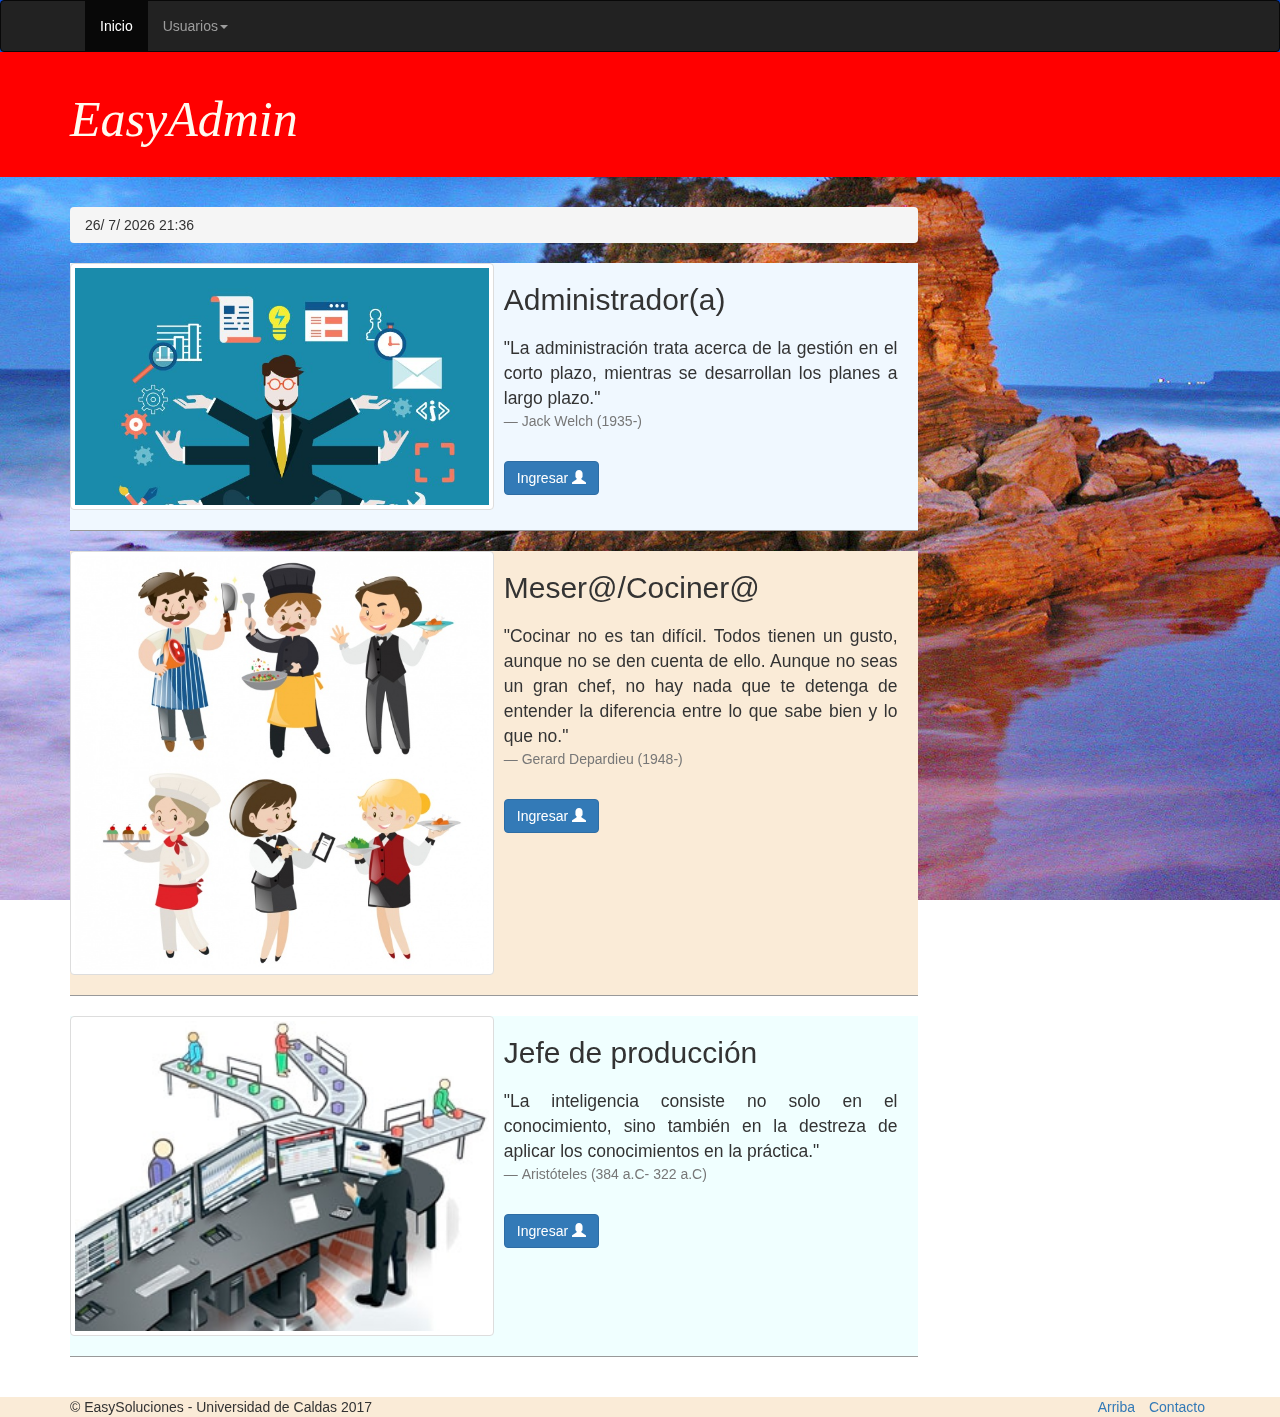
<file: Views/index.html>
<!DOCTYPE html>
<html lang="es">
	<head>
		<meta charset="utf-8">
		<meta name="viewport" content="width=device-width, user-scalable=no, initial-scale=1.0, maximum-scale=1.0, minimum-scale=1.0">
		<link rel="icon" href="../Imagenes/Favicon.ico">
		<title>EasyAdmin</title>
	</head>
	<body>
		<header>
			<nav class="navbar navbar-inverse navba-static-top" role="navigation">
				<div class="container">
					<div class="navbar-header">
						<button type="button" class="navbar-toggle collapsed" data-toggle="collapse" data-target="#navegacion-fm">
							<span class="sr-only">Desplegar/Ocultar Menú</span>
							<span class="icon-bar"></span>
							<span class="icon-bar"></span>
							<span class="icon-bar"></span>
						</button
					</div>
					<!--Inicio menu-->
					<div class="collapse navbar-collapse" id="navegacion-fm">
						<dd class="nav navbar-nav">
							<li class="active"><a href="index.html">Inicio</a></li>
							<li class="dropdown">
								<a href="#" class="dropdown-toggle" data-toggle="dropdown" role="button">Usuarios<span class="caret"></span></a>
								<dd class="dropdown-menu" role="menu">
									<li><a href="Login.html">Administrador(a)</a></li>
									<li class="divider"></li>
									<li><a href="Login.html">Meser@/Cociner@</a></li>
									<li class="divider"></li>
									<li class="divider"></li>
									<li><a href="Login.html">Jefe de producción</a></li>
								</dd>
							</li>
						</dd>
						<form action="" class="navbar-form navbar-right" role="search">
						</form>
					</div>
				</div>
			</nav>
		</header>
		<section class="jumbotron">
			<div class="container">
				<h1 class="titulo-blog">EasyAdmin</h1>
			</div>
		</section>
		<section class="main container">
			<div class="row">
				<section class="posts col-md-9">
					<div class="miga-de-pan">					
						<ol class="breadcrumb">
							<li><script type="text/javascript">
							var d=new Date();
							var m=d.getMonth()+1;
							document.write(' '+d.getDate(),'/ '+m,'/ '+d.getFullYear());	
							document.write(" "+d. getHours(),':'+d. getMinutes());
						</script></li>	
						</ol>
					</div>
					
					<article class="post clearfix Autor">
						<p class="thumb pull-left">
							<img class="img-thumbnail" src="../Imagenes/Administrador.jpg">
						</p>
						<h2 class="post-title">
							<p>Administrador(a)</p>
						</h2>	
						<blockquote>					
						    <p class="post-contenido text-justify">"La administración trata acerca de la gestión en el corto plazo, mientras se desarrollan los planes a largo plazo."
						    </p><footer>Jack Welch (1935-)</footer>
						</blockquote>
						<div class="contenedor-botones">
							<a href="Login.html" class="btn btn-primary">Ingresar <span class="glyphicon glyphicon-user"></span></a>
						</div>					
					</article>
					<article class="post clearfix Evaluador">
						<p class="thumb pull-left">
							<img class="img-thumbnail" src="../Imagenes/mesera-cocinera.jpg">
						</p>
						<h2 class="post-title">
							<p>Meser@/Cociner@</p>
						</h2>
				        <blockquote>
						    <p class="post-contenido text-justify">"Cocinar no es tan difícil. Todos tienen un gusto, aunque no se den cuenta de ello. Aunque no seas un gran chef, no hay nada que te detenga de entender la diferencia entre lo que sabe bien y lo que no."
						    </p><footer class="post-contenido text-justify">Gerard Depardieu (1948-) </footer>
						</blockquote>
						<div class="contenedor-botones">
							<a href="Login.html" class="btn btn-primary">Ingresar <span class="glyphicon glyphicon-user"></span></a>		
						</div>					
					</article>
					<article class="post clearfix Editor">
						<p class="thumb pull-left">
							<img class="img-thumbnail" src="../Imagenes/jefe-produccion.jpg">
						</p>
						<h2 class="post-title">
							<p>Jefe de producción</p>
						</h2>	
						<blockquote>					
						    <p class="post-contenido text-justify">"La inteligencia consiste no solo en el conocimiento, sino también en la destreza de aplicar los conocimientos en la práctica."</p><footer class="post-contenido text-justify">Aristóteles (384 a.C- 322 a.C) </footer>
                        </blockquote>
						<div class="contenedor-botones">
							<a href="Login.html" class="btn btn-primary">Ingresar <span class="glyphicon glyphicon-user"></span></a>
						</div>					
					</article>
				</section>
				<br>
			</div>			
		</section>		
		<footer class="Evaluador">
			<div class="container">
				<div class="row">
					<div class="col-xs-6">
						<p>&copy EasySoluciones - Universidad de Caldas 2017</p>
					</div>
					<div class="col-xs-6">
						<dd class="list-inline text-right">
							<li><a href="#">Arriba</a></li>
							<li><a href="#">Contacto</a></li>
						</dd>
					</div>
				</div>
			</div>
		</footer>
		<script src="../Jquery/jquery-1.11.1.min.js"></script>
		<script src="../Jquery/jquery.backstretch.min.js" type="text/javascript"></script>
		<script type="text/javascript" src="../Boostrap/js/bootstrap.min.js"></script>
	</body>
	<link rel="stylesheet" href="../Boostrap/css/bootstrap.min.css">
	<link rel="stylesheet" href="../Css/estilos.css">
    <script>
        $(document).ready(function(){
        $.backstretch([
        "../Imagenes/1.jpg",
        "../Imagenes/4.jpg",
        "../Imagenes/6.jpg",
        "../Imagenes/7.jpg",
        "../Imagenes/8.jpg",
        "../Imagenes/9.jpg",
        "../Imagenes/10.jpg"
        ],{
        fade:750,
        duration:4000
        });
        });
    </script>
</html>
</file>
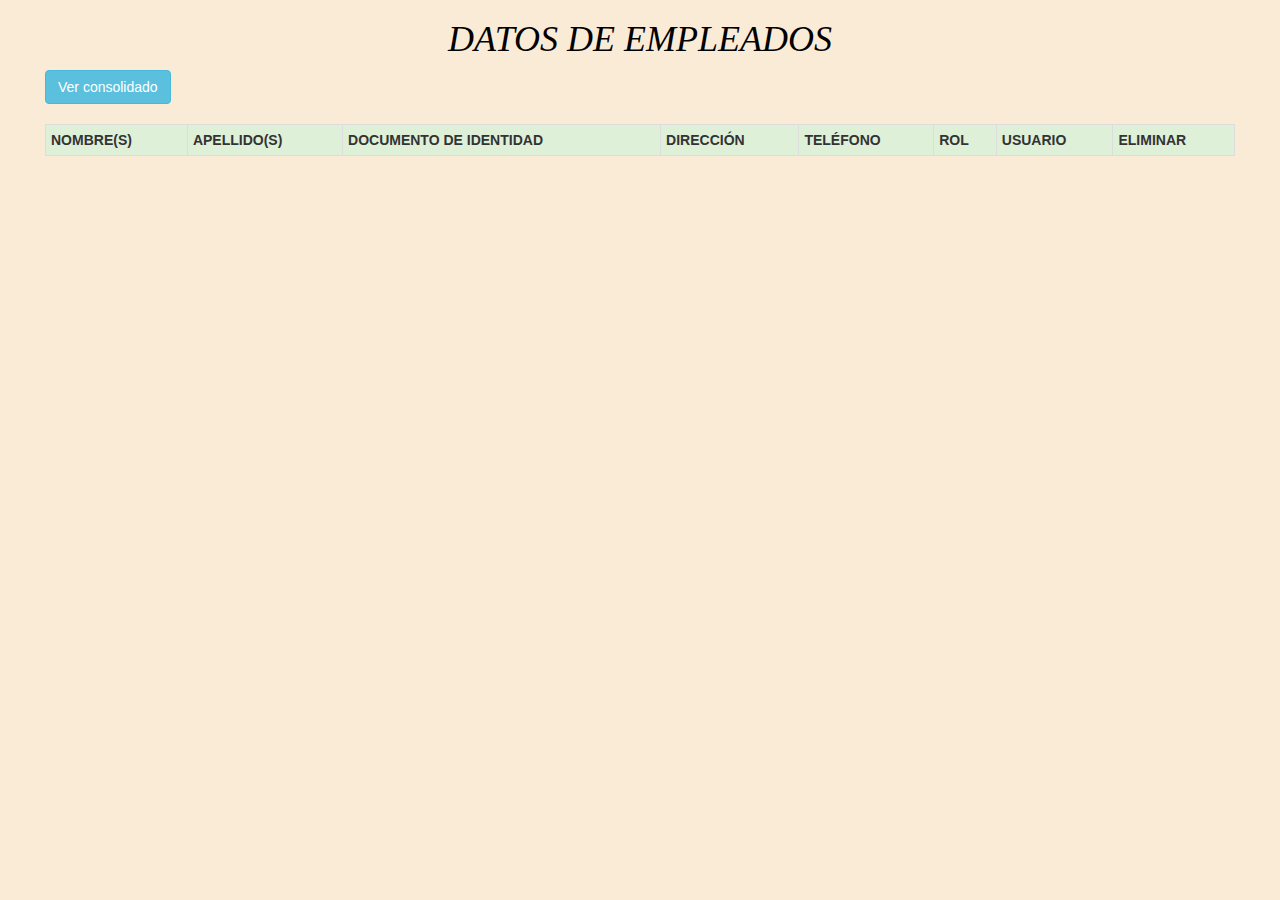
<file: Views/Consultar-Empleado.html>
<!DOCTYPE html>
<html lang="es">
	<head>
		<meta charset="utf-8">
		<meta name="viewport" content="width=device-width, user-scalable=no, initial-scale=1.0, maximum-scale=1.0, minimum-scale=1.0">
		<link rel="icon" href="../Imagenes/icon175x175.ico">
		<title>Consultar Empleado</title>
	</head>
	<body class="body">
		<section class="consultas ">
			<div class="container">
				<h1 class="titulo-blog" align="center">DATOS DE EMPLEADOS</h1>
			</div>
		</section>
		<section>
			<div class="ro">
				<section class="posts col-xs-12 col-md-12 col-lg-12">
                  	<div class="col-xs-12 col-md-12 col-lg-12 ">
                  	    <div class="container col-xs-12 col-md-12 col-lg-12">
                  	        <button class="btn btn-info" name="verEmpleados" id="verEmpleados">Ver consolidado</button>
                  	        <br>
                  	        <br>
                  	        <div class="table-responsive">
                  	             <table id="Contenido" class="table table-striped table-bordered table-hover table-condensed col-md-12 col-lg-12 col-xs-12" >
                                    <th class="success">NOMBRE(S)</th>
                                    <th class="success">APELLIDO(S)</th>
                                    <th class="success">DOCUMENTO DE IDENTIDAD</th>
                                    <th class="success">DIRECCIÓN</th>
                                    <th class="success">TELÉFONO</th>
                                    <th class="success">ROL</th>
                                    <th class="success">USUARIO</th>
                                    <th class="success">ELIMINAR</th>
                                </table>
                  	        </div>
                        </div>
					</div>
				</section>
			</div>
		</section>
		<script src="../Jquery/jquery-1.11.1.js"></script>
		<script type="text/javascript" src="../Boostrap/js/bootstrap.min.js"></script>
		<script src="../Js/Gestionar_Empleados.js" type="text/javascript" language="javascript1.5"></script>
	</body>
	<link rel="stylesheet" href="../Boostrap/css/bootstrap.min.css">
	<link rel="stylesheet" href="../Css/estilos.css">
</html>
</file>
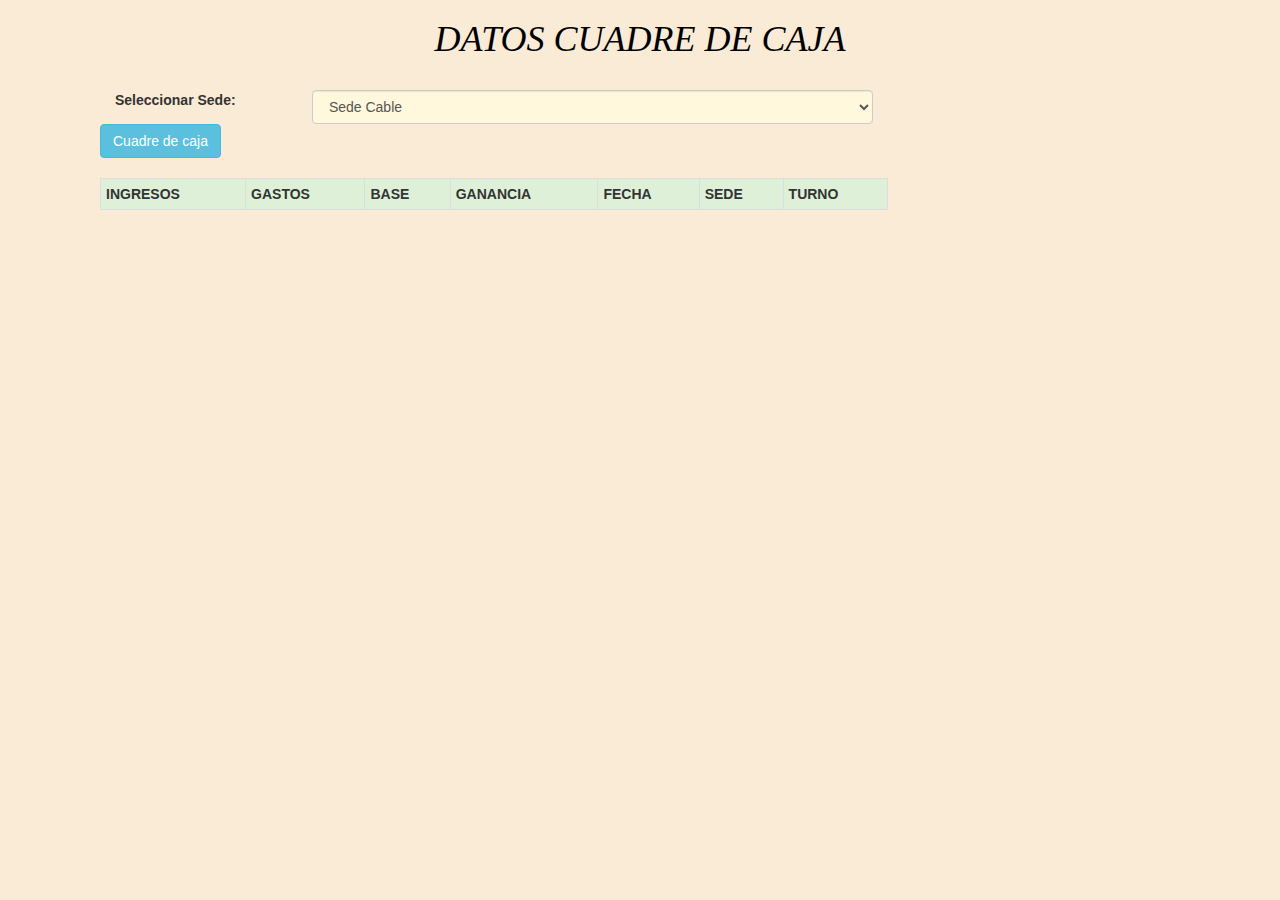
<file: Views/CU-Consultar-Cuadre-Sede.html>
<!DOCTYPE html>
<html lang="es">
	<head>
		<meta charset="utf-8">
		<meta name="viewport" content="width=device-width, user-scalable=no, initial-scale=1.0, maximum-scale=1.0, minimum-scale=1.0">
		<link rel="icon" href="../Imagenes/icon175x175.ico">
		<title>Consultar cuadre de caja total</title>
	</head>
	<body class="body">
		<section class="consultas ">
			<div class="container">
				<h1 class="titulo-blog" align="center">DATOS CUADRE DE CAJA</h1>
			</div>
		</section>
		<section class="main container">
			<div class="row">
				<section class="posts col-md-9">
                  	<div class="col-xs-12 col-md-12 col-lg-12 ">
                  	    <div class="container col-xs-12 col-md-12 col-lg-12">
                             <div class="form-group">
					            <label class="control-label col-xs-3">Seleccionar Sede:</label>
                					<div class="col-xs-9">
				                		<select class="form-control" id="sede">
                                            <option value="cable">Sede Cable</option>
                                            <option value="terminal">Sede Terminal</option>
                                            <option value="centro">Sede Centro</option>
                                        </select>
					                </div>
				            </div>
                  	        <button class="btn btn-info" name="consultarCajaSede" id="consultarCajaSede">Cuadre de caja</button>
                  	        <br>
                  	        <br>
                  	        <div class="table-responsive">
                  	            <table id="Contenido" class="table table-striped table-bordered table-hover table-condensed col-md-12 col-lg-12 col-xs-12" >
                                <th class="success">INGRESOS</th>
                                <th class="success">GASTOS</th>
                                <th class="success">BASE</th>
                                <th class="success">GANANCIA</th>
                                <th class="success">FECHA</th>
                                <th class="success">SEDE</th>
                                <th class="success">TURNO</th>
                            </table>
                  	        </div>
                        </div>
					</div>
				</section>
			</div>
		</section>
		<script src="../Jquery/jquery-1.11.1.js"></script>
		<script type="text/javascript" src="../Boostrap/js/bootstrap.min.js"></script>
		<script src="../Js/CU-Cuadre_Caja.js" type="text/javascript" language="javascript1.5"></script>

	</body>
	<link rel="stylesheet" href="../Boostrap/css/bootstrap.min.css">
	<link rel="stylesheet" href="../Css/estilos.css">
</html>
</file>
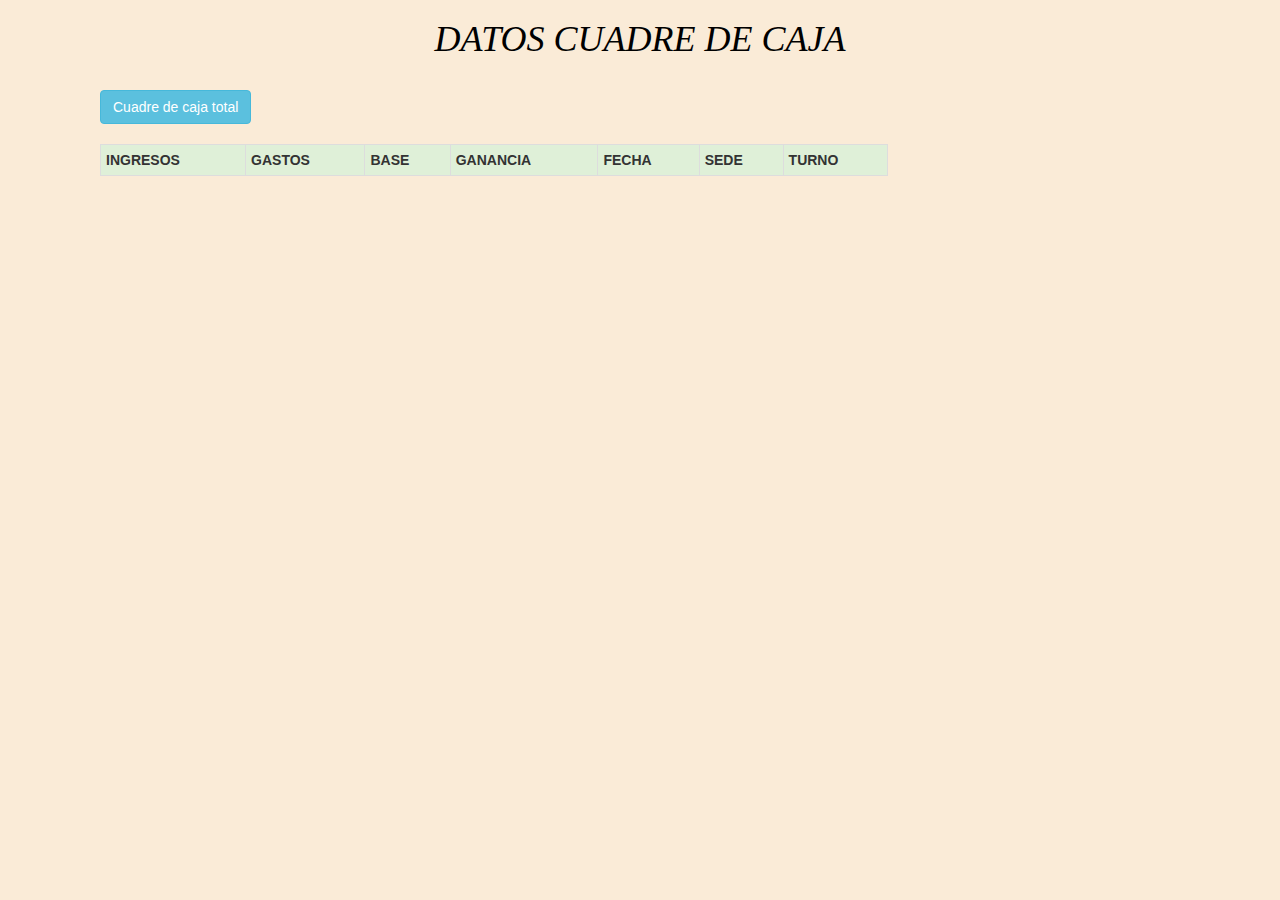
<file: Views/CU-Consultar-Cuadre-Total.html>
<!DOCTYPE html>
<html lang="es">
	<head>
		<meta charset="utf-8">
		<meta name="viewport" content="width=device-width, user-scalable=no, initial-scale=1.0, maximum-scale=1.0, minimum-scale=1.0">
		<link rel="icon" href="../Imagenes/Favicon.ico">
		<title>Consultar cuadre de caja total</title>
	</head>
	<body class="body">
		<section class="consultas ">
			<div class="container">
				<h1 class="titulo-blog" align="center">DATOS CUADRE DE CAJA</h1>
			</div>
		</section>
		<section class="main container">
			<div class="row">
				<section class="posts col-md-9">
                  	<div class="col-xs-12 col-md-12 col-lg-12 ">
                  	    <div class="container col-xs-12 col-md-12 col-lg-12">
                  	        <button class="btn btn-info" name="consultarCajaTotal" id="consultarCajaTotal">Cuadre de caja total</button>
                  	        <br>
                  	        <br>
                  	        <div class="table-responsive">
                  	            <table id="Contenido" class="table table-striped table-bordered table-hover table-condensed col-md-12 col-lg-12 col-xs-12" >
                                <th class="success">INGRESOS</th>
                                <th class="success">GASTOS</th>
                                <th class="success">BASE</th>
                                <th class="success">GANANCIA</th>
                                <th class="success">FECHA</th>
                                <th class="success">SEDE</th>
                                <th class="success">TURNO</th>
                            </table>
                  	        </div>
                        </div>
					</div>
				</section>
			</div>
		</section>
		<script src="../Jquery/jquery-1.11.1.js"></script>
		<script type="text/javascript" src="../Boostrap/js/bootstrap.min.js"></script>
		<script src="../Js/CU-Cuadre_Caja.js" type="text/javascript" language="javascript1.5"></script>

	</body>
	<link rel="stylesheet" href="../Boostrap/css/bootstrap.min.css">
	<link rel="stylesheet" href="../Css/estilos.css">
</html>
</file>
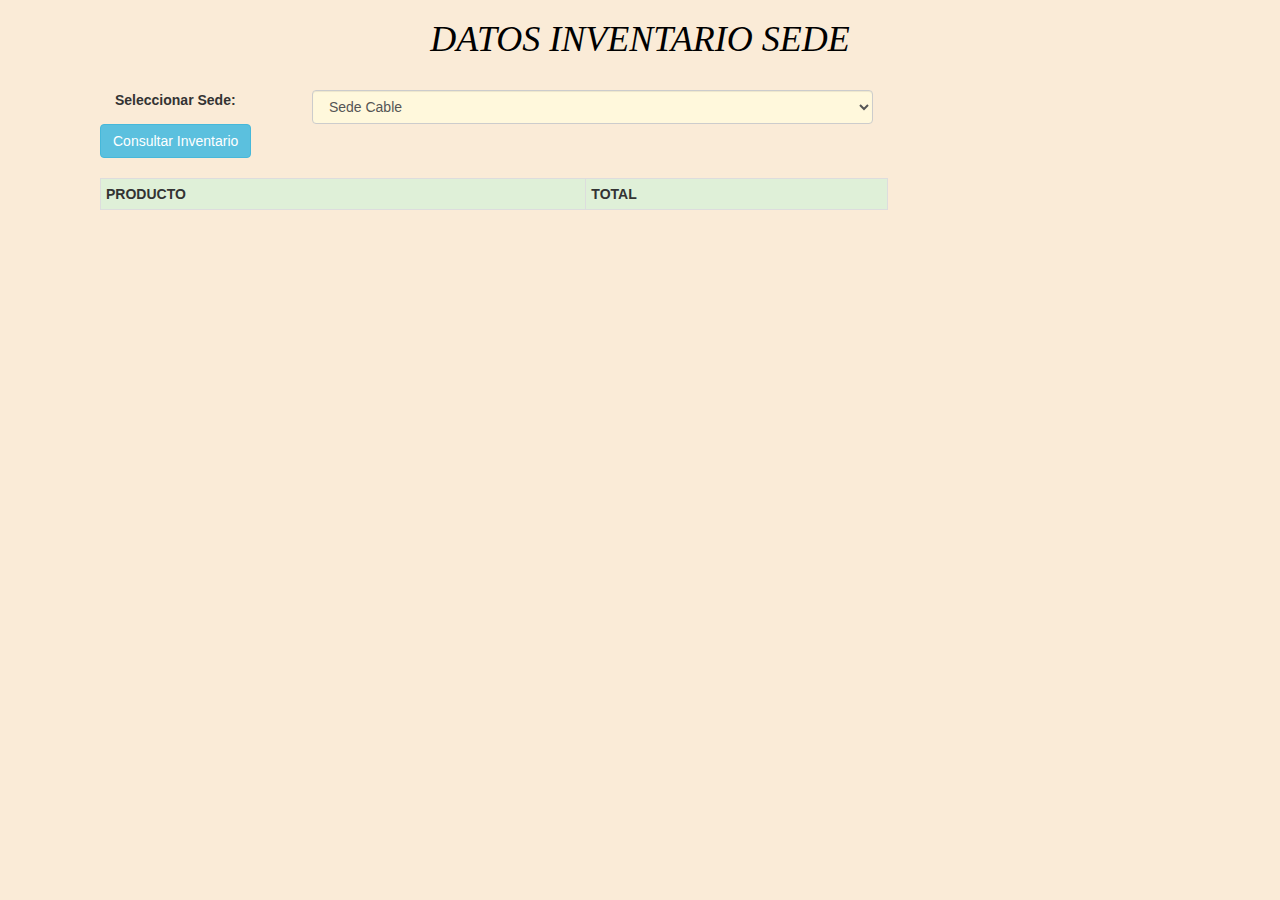
<file: Views/CU-Consultar-Inventario-sede.html>
<!DOCTYPE html>
<html lang="es">
	<head>
		<meta charset="utf-8">
		<meta name="viewport" content="width=device-width, user-scalable=no, initial-scale=1.0, maximum-scale=1.0, minimum-scale=1.0">
		<link rel="icon" href="../Imagenes/icon175x175.ico">
		<title>Consultar cuadre de caja total</title>
	</head>
	<body class="body">
		<section class="consultas ">
			<div class="container">
				<h1 class="titulo-blog" align="center">DATOS INVENTARIO SEDE</h1>
			</div>
		</section>
		<section class="main container">
			<div class="row">
				<section class="posts col-md-9">
                  	<div class="col-xs-12 col-md-12 col-lg-12 ">
                  	    <div class="container col-xs-12 col-md-12 col-lg-12">
                             <div class="form-group">
					            <label class="control-label col-xs-3">Seleccionar Sede:</label>
                					<div class="col-xs-9">
				                		<select class="form-control" id="sede">
                                            <option value="cable">Sede Cable</option>
                                            <option value="terminal">Sede Terminal</option>
                                            <option value="centro">Sede Centro</option>
                                        </select>
					                </div>
				            </div>
                  	        <button class="btn btn-info" name="consultarInventarioSede" id="consultarInventarioSede">Consultar Inventario</button>
                  	        <br>
                  	        <br>
                  	        <div class="table-responsive">
                  	            <table id="Contenido" class="table table-striped table-bordered table-hover table-condensed col-md-12 col-lg-12 col-xs-12" >
                                <th class="success">PRODUCTO</th>
                                <th class="success">TOTAL</th>
                            </table>
                  	        </div>
                        </div>
					</div>
				</section>
			</div>
		</section>
		<script src="../Jquery/jquery-1.11.1.js"></script>
		<script type="text/javascript" src="../Boostrap/js/bootstrap.min.js"></script>
		<script src="../Js/JS_Inventario.js" type="text/javascript" language="javascript1.5"></script>

	</body>
	<link rel="stylesheet" href="../Boostrap/css/bootstrap.min.css">
	<link rel="stylesheet" href="../Css/estilos.css">
</html>
</file>
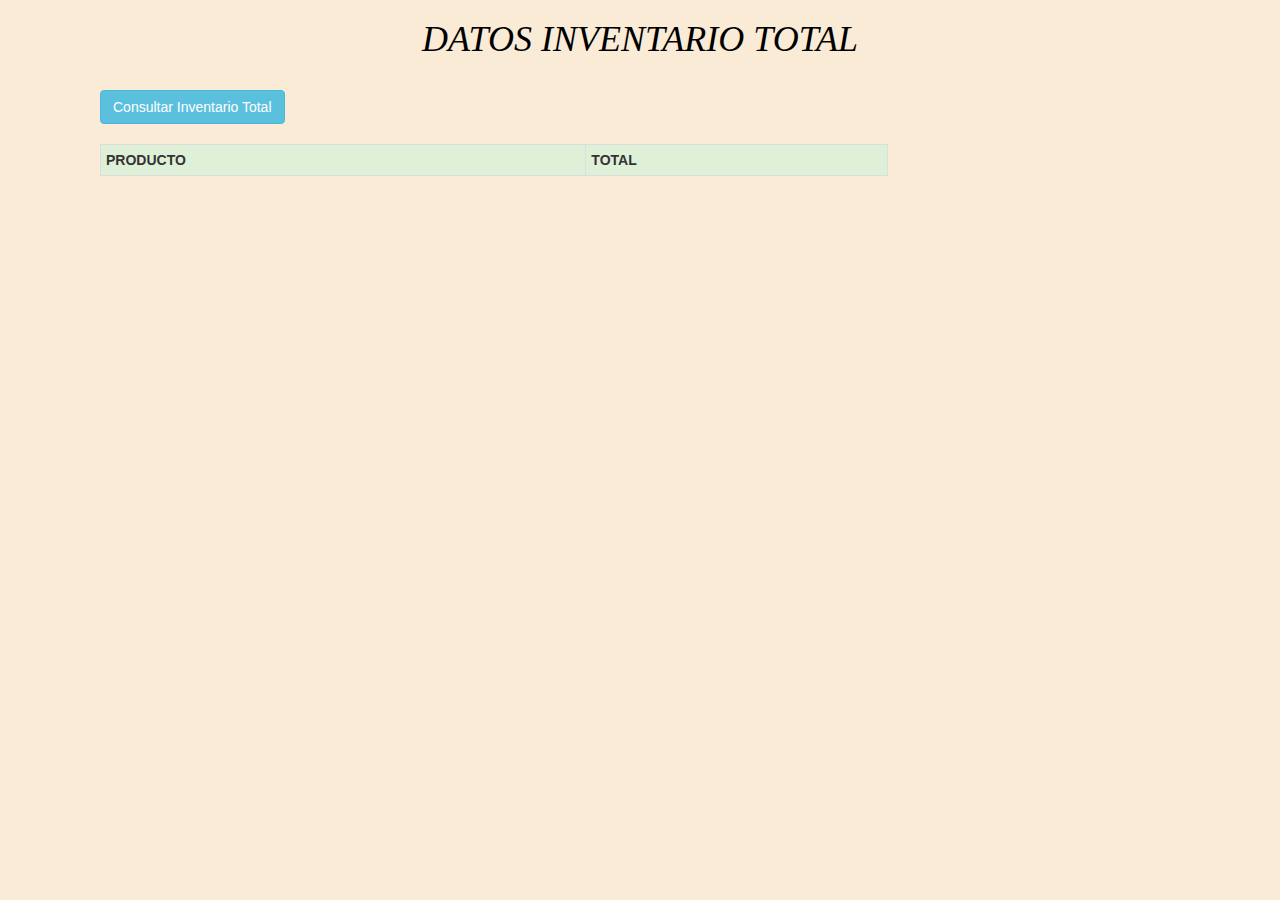
<file: Views/CU-Consultar-Inventario-Total.html>
<!DOCTYPE html>
<html lang="es">
	<head>
		<meta charset="utf-8">
		<meta name="viewport" content="width=device-width, user-scalable=no, initial-scale=1.0, maximum-scale=1.0, minimum-scale=1.0">
		<link rel="icon" href="../Imagenes/Favicon.ico">
		<title>Consultar cuadre de caja total</title>
	</head>
	<body class="body">
		<section class="consultas ">
			<div class="container">
				<h1 class="titulo-blog" align="center">DATOS INVENTARIO TOTAL</h1>
			</div>
		</section>
		<section class="main container">
			<div class="row">
				<section class="posts col-md-9">
                  	<div class="col-xs-12 col-md-12 col-lg-12 ">
                  	    <div class="container col-xs-12 col-md-12 col-lg-12">
                  	        <button class="btn btn-info" name="consultarInventarioTotal" id="consultarInventarioTotal">Consultar Inventario Total</button>
                  	        <br>
                  	        <br>
                  	        <div class="table-responsive">
                  	            <table id="Contenido" class="table table-striped table-bordered table-hover table-condensed col-md-12 col-lg-12 col-xs-12" >
                                <th class="success">PRODUCTO</th>
                                <th class="success">TOTAL</th>
                            </table>
                  	        </div>
                        </div>
					</div>
				</section>
			</div>
		</section>
		<script src="../Jquery/jquery-1.11.1.js"></script>
		<script type="text/javascript" src="../Boostrap/js/bootstrap.min.js"></script>
		<script src="../Js/JS_Inventario.js" type="text/javascript" language="javascript1.5"></script>

	</body>
	<link rel="stylesheet" href="../Boostrap/css/bootstrap.min.css">
	<link rel="stylesheet" href="../Css/estilos.css">
</html>
</file>
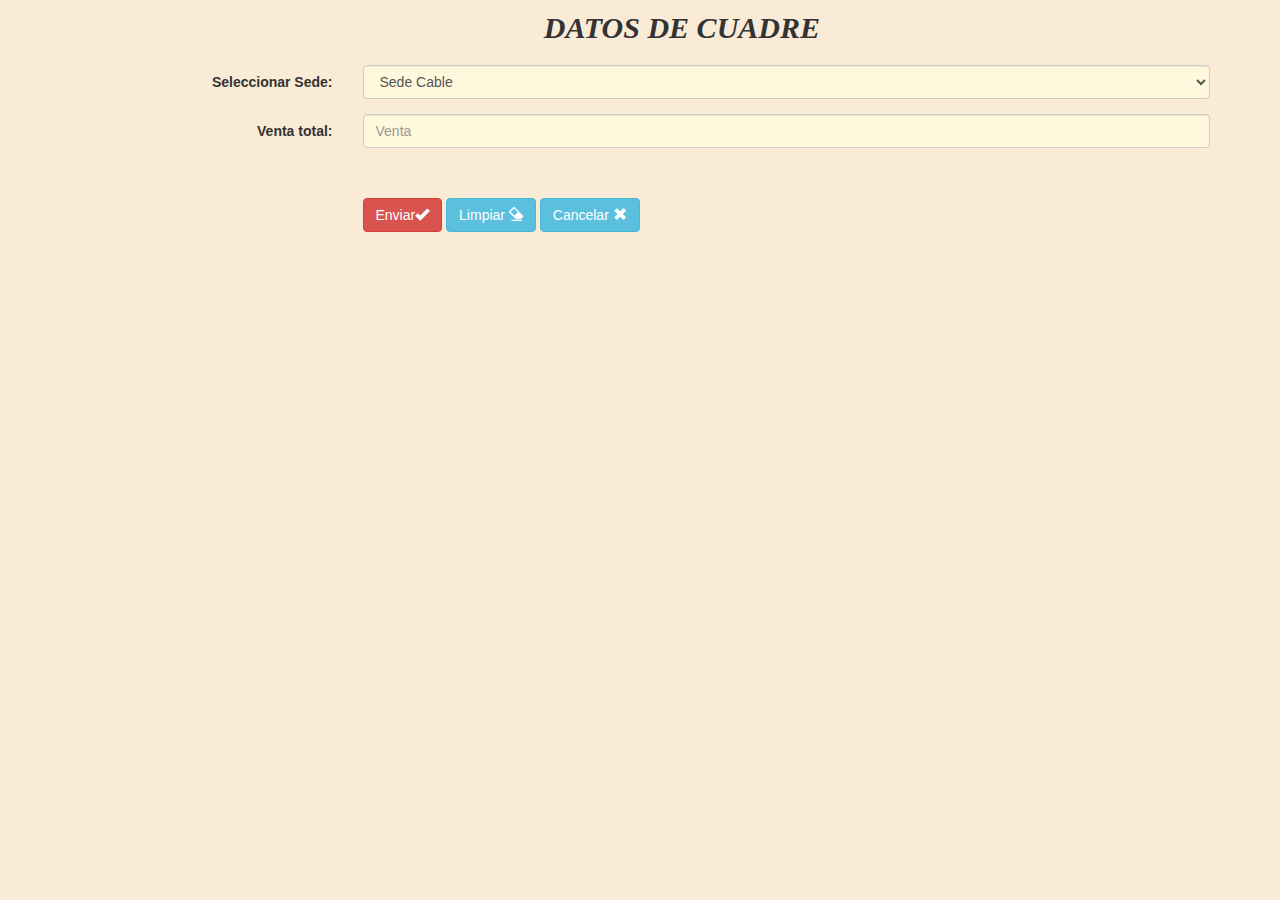
<file: Views/CU-Cuadre-Caja.html>
<!DOCTYPE html>
<html lang="es">
<head>
    <meta charset="UTF-8">
    <meta name="viewport" content="width=device-width, user-scalable=no, initial-scale=1.0, maximum-scale=1.0, minimum-scale=1.0">
    <link rel="stylesheet" href="../Boostrap/css/bootstrap.min.css">
    <link rel="icon" href="../Imagenes/Favicon.ico">
    <link rel="stylesheet" href="../Css/estilos.css">
    <link rel="stylesheet" href="../Boostrap/css/bootstrap.min.css">
	<link rel="stylesheet" href="../Css/estilos.css">
    <script src="../Jquery/jquery-1.11.1.min.js" ></script>
    <script src="../Boostrap/js/bootstrap.min.js"></script>
    <script src="../Js/CU-Cuadre_Caja.js" type="text/javascript" language="javascript1.5"></script>
    <title>Cuadre de caja</title>
</head>
    <body class="body">
		<div class="container">
			<form role="form" action="" method="post" class="form-horizontal">
				<div class="form-group">
					<label class="control-label col-xs-8 extra">DATOS DE CUADRE</label>
				</div>
				<div class="form-group">
					<label class="control-label col-xs-3">Seleccionar Sede:</label>
					<div class="col-xs-9">
						<select class="form-control" id="sede">
                            <option value="cable">Sede Cable</option>
                            <option value="terminal">Sede Terminal</option>
                            <option value="centro">Sede Centro</option>
                        </select>
					</div>
				</div>
				<div class="form-group">
					<label class="control-label col-xs-3">Venta total:</label>
					<div class="col-xs-9">
						<input type="number" class="form-control" id="inputVenta" placeholder="Venta">
					</div>
				</div>
                <div class="form-group" id="resultado">

                </div>
				<br>
				<div class="form-group">
					<div class="col-xs-offset-3 col-xs-9">
						<button type="reset" class="btn btn-danger" id="CuadreCaja">Enviar<span class="glyphicon glyphicon-ok"></span></button>
						<button type="reset" class="btn btn-info">Limpiar <span class="glyphicon glyphicon-erase"></span></button>
						<a href="##" class="btn btn-info">Cancelar <span class="glyphicon glyphicon-remove"></span></a>

					</div>
				</div>
			</form>
		</div>

	</body>

</html>
</file>
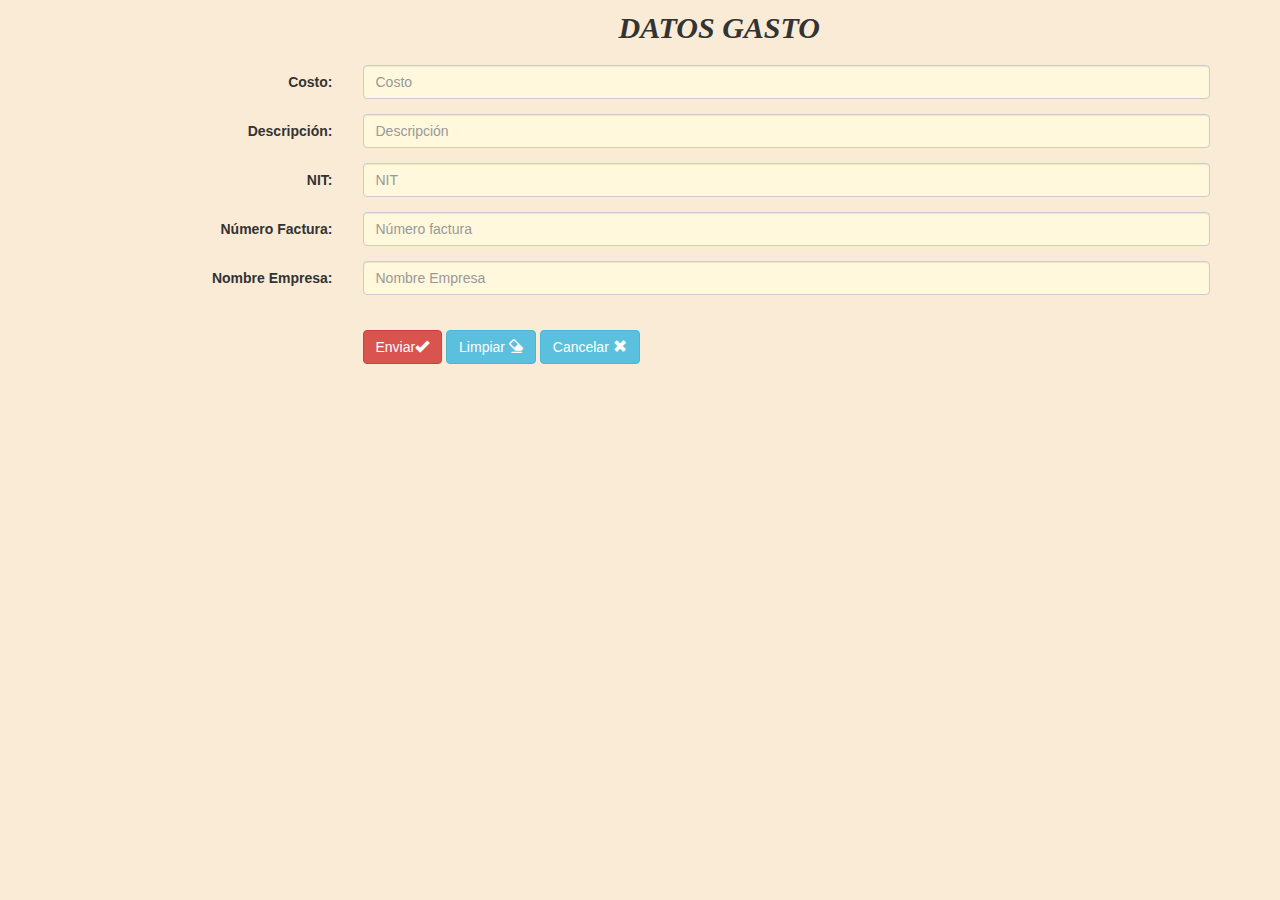
<file: Views/CU-Gastos-Pedidos.html>
<!DOCTYPE html>
<html lang="es">
<head>
    <meta charset="UTF-8">
    <meta name="viewport" content="width=device-width, user-scalable=no, initial-scale=1.0, maximum-scale=1.0, minimum-scale=1.0">
    <link rel="stylesheet" href="../Boostrap/css/bootstrap.min.css">
    <link rel="icon" href="../Imagenes/Favicon.ico">
    <link rel="stylesheet" href="../Css/estilos.css">
    <title>Ingresar  Gastos por pedidos de insumos</title>
</head>
<body class="body">
		<div class="container">
			<form role="form" action="" method="post" class="form-horizontal">
				<div class="form-group">
					<label class="control-label col-xs-8 extra">DATOS GASTO</label>
				</div>				
				<div class="form-group">
					<label class="control-label col-xs-3">Costo:</label>
					<div class="col-xs-9">
						<input type="number" class="form-control" id="inputCosto" placeholder="Costo">
					</div>
				</div>
				<div class="form-group">
					<label class="control-label col-xs-3">Descripción:</label>
					<div class="col-xs-9">
						<input type="text" class="form-control" id="inputDescripcion" placeholder="Descripción">
					</div>
				</div>			
				<div class="form-group">
					<label class="control-label col-xs-3">NIT:</label>
					<div class="col-xs-9">
						<input type="text" class="form-control" id="inputNit" placeholder="NIT">
					</div>
				</div>
				<div class="form-group">
					<label class="control-label col-xs-3">Número Factura:</label>
					<div class="col-xs-9">
						<input type="number" class="form-control" id="inputNumeroFactura" placeholder="Número factura">
					</div>
				</div>
				<div class="form-group">
					<label class="control-label col-xs-3">Nombre Empresa:</label>
					<div class="col-xs-9">
						<input type="text" class="form-control" id="inputNombreEmpresa" placeholder="Nombre Empresa">
					</div>
				</div>
				<br>
				<div class="form-group">
					<div class="col-xs-offset-3 col-xs-9">
						<button type="reset" class="btn btn-danger" id="IngresarGastos">Enviar<span class="glyphicon glyphicon-ok"></span></button>
						<button type="reset" class="btn btn-info">Limpiar <span class="glyphicon glyphicon-erase"></span></button>
						<a href="##" class="btn btn-info">Cancelar <span class="glyphicon glyphicon-remove"></span></a>
						
					</div>
				</div>
			</form>
		</div>
		<script src="../Jquery/jquery-1.11.1.min.js" ></script>   
        <script src="../Boostrap/js/bootstrap.min.js"></script>    
		<script src="../Js/CU-Gstos_Pedidos.js" type="text/javascript" language="javascript1.5"></script>
	</body>
	<link rel="stylesheet" href="../Boostrap/css/bootstrap.min.css">
	<link rel="stylesheet" href="../Css/estilos.css">
</html>
</file>
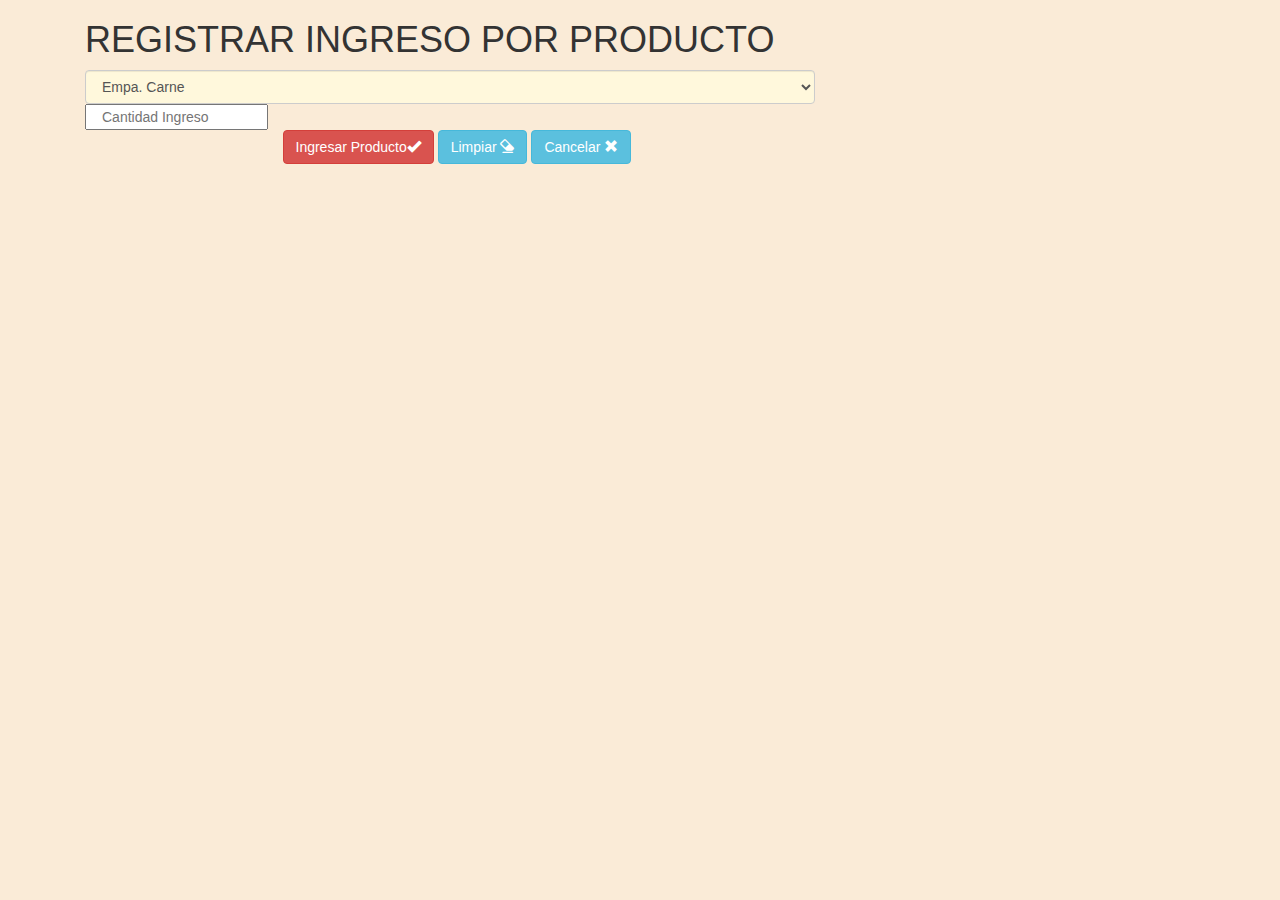
<file: Views/CU-Registrar-Ingreso-Por-Producto.html>
<!DOCTYPE html>
<html lang="es">
<head>
    <meta charset="UTF-8">
    <meta name="viewport" content="width=device-width, user-scalable=no, initial-scale=1.0, maximum-scale=1.0, minimum-scale=1.0">
    <link rel="stylesheet" href="../Boostrap/css/bootstrap.min.css">
    <link rel="icon" href="../Imagenes/Favicon.ico">
    <link rel="stylesheet" href="../Css/estilos.css">
    <title>Registrar Ingreso Por Producto</title>
</head>
<body class="body">
		<div class="container">
            <header class="col-xs-12"><h1>REGISTRAR INGRESO POR PRODUCTO</h1></header>
			<form role="form" action="" method="post" class="form-horizontal col-xs-8">
				<select class="form-control col-xs-8" id="idProducto">
                    <option value="EmpaCarne">Empa. Carne</option>
                    <option value="EmpaPollo">Empa. Pollo</option>
                    <option value="EmpaChicharron">Empa. Chicharrón</option>
                    <option value="EmpaQueso">Empa. Queso</option>
                    <option value="EmpaChampinones">Empa. Champiñones</option>
                    <option value="Gaseosa250">Gaseosa 250</option>
                    <option value="Gaseosa350">Gaseosa 350</option>
                    <option value="JugoHit250">Jugo Hit 250</option>
                    <option value="JugoHit350">Jugo Hit 350</option>
                    <option value="H2O">H2O</option>
                    <option value="Gaseosa2lt">Gaseosa 2 Lt</option>
                    <option value="FuzeTea">Fuze Tea</option>
                    <option value="FlexiPequena">Flexi Pequeña</option>
                    <option value="PonyPet">Pony Pet</option>
                    <option value="PonyMini">Pony Mini</option>
                    <option value="Agua">Agua</option>
                    <option value="Chiclets">Chiclets</option>
                    <option value="Leche">Leche</option>
                    <option value="Pulpas">Pulpas</option>
                    <option value="Avena">Avena</option>
                    <option value="Milo">Milo Caliente</option>
                    <option value="Cafe">Cafe</option>
                </select>
                <input type="text" placeholder="Cantidad Ingreso" class="txtCantidadIngreso col-xs-3" id="txtCantidadIngreso">
                <div class="col-xs-offset-3 col-xs-9">
						<button type="reset" class="btn btn-danger" id="IngresarProducto">Ingresar Producto<span class="glyphicon glyphicon-ok"></span></button>
						<button type="reset" class="btn btn-info">Limpiar <span class="glyphicon glyphicon-erase"></span></button>
						<a href="##" class="btn btn-info">Cancelar <span class="glyphicon glyphicon-remove"></span></a>
				</div>
			</form>
		</div>
		<script src="../Jquery/jquery-1.11.1.min.js" ></script>
        <script src="../Boostrap/js/bootstrap.min.js"></script>
		<script src="../Js/CU-Registrar-Ingresos-por-Productos.js" type="text/javascript" language="javascript1.5"></script>
	</body>
	<link rel="stylesheet" href="../Boostrap/css/bootstrap.min.css">
	<link rel="stylesheet" href="../Css/estilos.css">
</html>
</file>
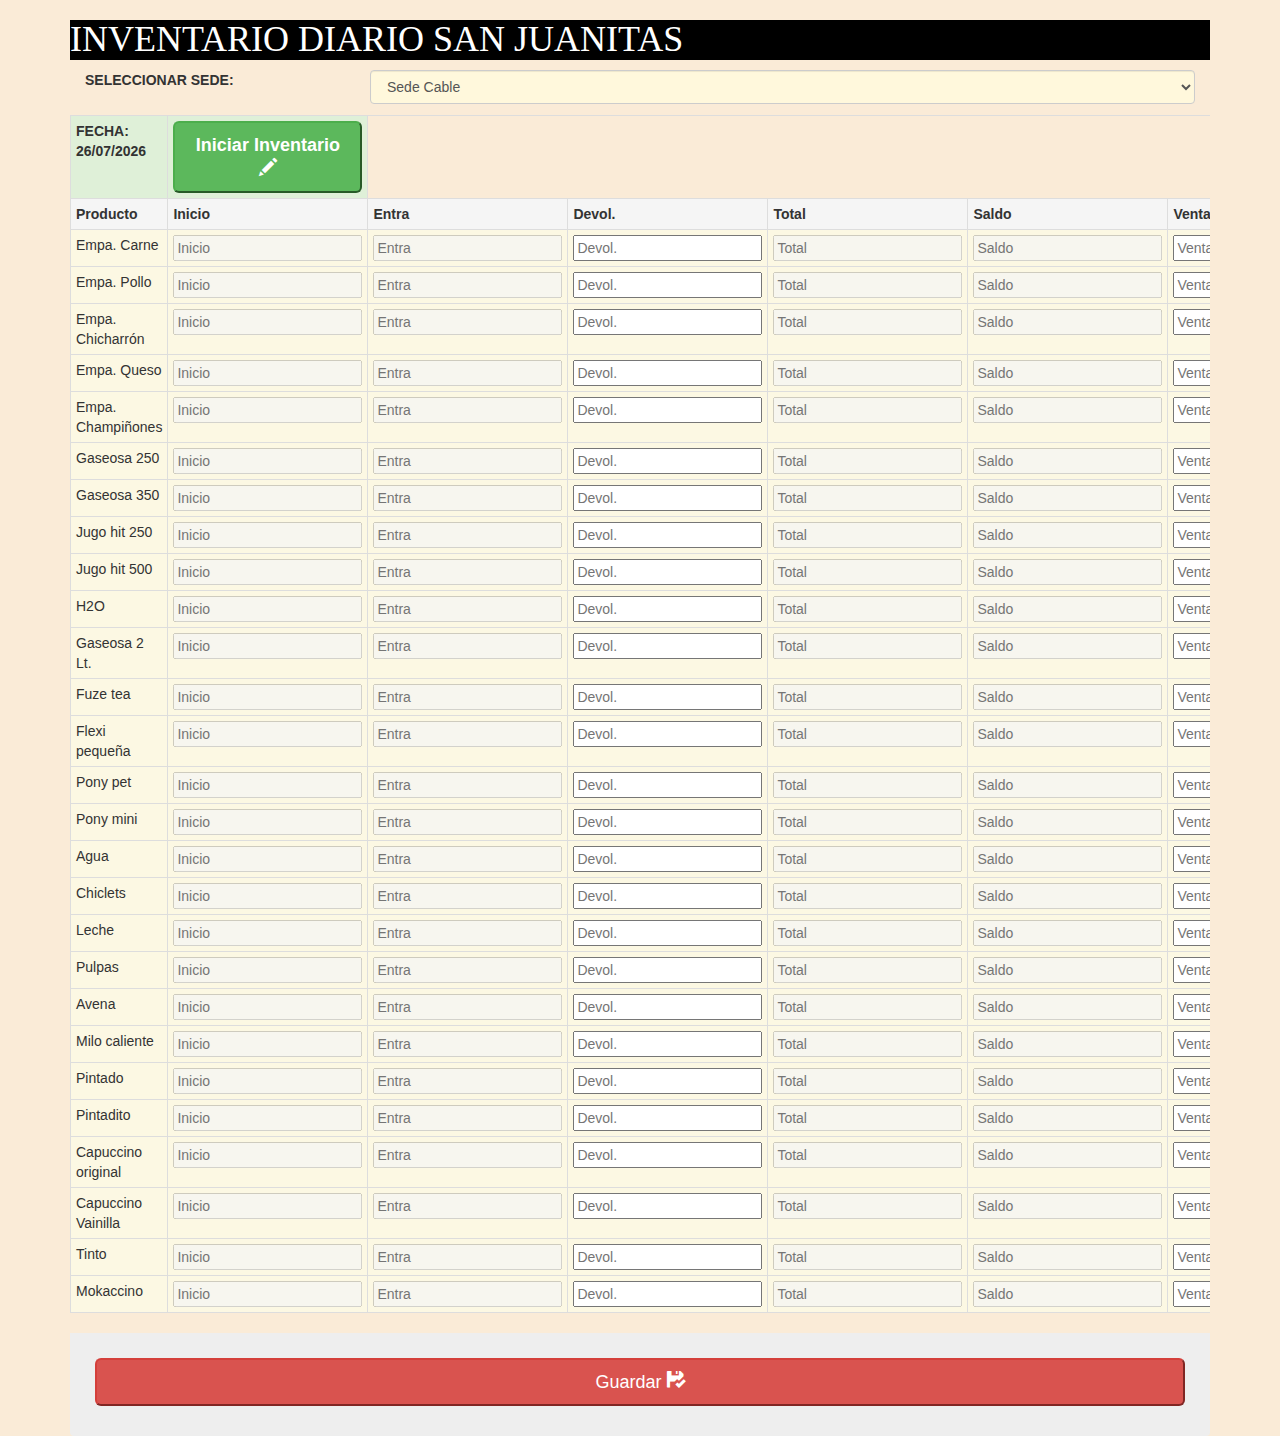
<file: Views/CU-Registrar-Inventario-Inicio-Fin-Turno.html>
<!DOCTYPE html>
<html lang="es">
<head>
    <meta charset="UTF-8">
    <meta name="viewport" content="width=device-width, user-scalable=no, initial-scale=1.0, maximum-scale=1.0, minimum-scale=1.0">
    <link rel="stylesheet" href="../Boostrap/css/bootstrap.min.css">
    <link rel="icon" href="../Imagenes/Favicon.ico">
    <link rel="stylesheet" href="../Css/estilos.css">
    <title>Inventario</title>
</head>
<body class="body">
    <nav></nav>
    <div class="container">
        <section>
            <div class="table-responsive">
                <table class="Tabla-inventario table table-bordered table-hover table-condensed" id="Tabla-inventario">
                    <tr class="info">
                          <h1>
                             <p class="Inventario">
                                 INVENTARIO DIARIO SAN JUANITAS
                             </p>
                          </h1>
                    </tr>
                    <div class="info  form-group">
                        <label class="success control-label col-xs-3">SELECCIONAR SEDE:</label>
                		    <div class="col-xs-9">
				                <select class="form-control" id="sedeInventario">
                                    <option value="cable">Sede Cable</option>
                                    <option value="terminal">Sede Terminal</option>
                                    <option value="centro">Sede Centro</option>
                                </select>
					       </div>
				    </div>
                    <br>
                    <br>
                    <tr class="success">
                        <th>FECHA:
                            <script type="text/javascript">
                                var date = new Date();
                                var d  = date.getDate();
                                var day = (d < 10) ? '0' + d : d;
                                var m = date.getMonth() + 1;
                                var month = (m < 10) ? '0' + m : m;
                                var yy = date.getYear();
                                var year = (yy < 1000) ? yy + 1900 : yy;
                                document.write(day + "/" + month + "/" + year);
                            </script>
                        </th>
                         <th><button type="reset" class="btn-block btn-success btn-lg" id="IniciarInventario">Iniciar Inventario <span class="glyphicon glyphicon glyphicon-pencil"></span> </button></th>
                    </tr>

                    <tr class="active">
                       <th>Producto</th>
                       <th>Inicio</th>
                       <th>Entra</th>
                       <th>Devol.</th>
                       <th>Total</th>
                       <th>Saldo</th>
                       <th>Venta</th>
                    </tr>
                    <tr class="warning">
                        <td>Empa. Carne</td>
                        <td><input type="number" placeholder="Inicio" class="txtInicioECarne" id="txtInicioECarne" disabled></td>
                        <td><input type="number" placeholder="Entra" class="txtEntraECarne" id="txtEntraECarne" disabled></td>
                        <td><input type="number" placeholder="Devol." class="txtDevolECarne" id="txtDevolECarne"></td>
                        <td><input type="number" placeholder="Total" class="txtTotalECarne" id="txtTotalECarne" disabled></td>
                        <td><input type="number" placeholder="Saldo" class="txtSaldoECarne" id="txtSaldoECarne" disabled></td>
                        <td><input type="number" placeholder="Venta" class="txtVentaECarne" id="txtVentaECarne"></td>
                    </tr>
                    <tr class="warning">
                        <td>Empa. Pollo</td>
                        <td><input type="number" placeholder="Inicio" class="txtInicioEPollo" id="txtInicioEPollo" disabled></td>
                        <td><input type="number" placeholder="Entra" class="txtEntraEPollo" id="txtEntraEPollo" disabled></td>
                        <td><input type="number" placeholder="Devol." class="txtDevolEPollo" id="txtDevolEPollo"></td>
                        <td><input type="number" placeholder="Total" class="txtTotalEPollo" id="txtTotalEPollo" disabled></td>
                        <td><input type="number" placeholder="Saldo" class="txtSaldoEPollo" id="txtSaldoEPollo" disabled></td>
                        <td><input type="number" placeholder="Venta" class="txtVentaEPollo" id="txtVentaEPollo"></td>
                    </tr>
                    <tr class="warning">
                        <td>Empa. Chicharrón</td>
                        <td><input type="number" placeholder="Inicio" class="txtInicioEChicharron" id="txtInicioEChicharron" disabled></td>
                        <td><input type="number" placeholder="Entra" class="txtEntraEChicharron" id="txtEntraEChicharron" disabled></td>
                        <td><input type="number" placeholder="Devol." class="txtDevolEChicharron" id="txtDevolEChicharron"></td>
                        <td><input type="number" placeholder="Total" class="txtTotalEChicharron" id="txtTotalEChicharron" disabled></td>
                        <td><input type="number" placeholder="Saldo" class="txtSaldoEChicharron" id="txtSaldoEChicharron" disabled></td>
                        <td><input type="number" placeholder="Venta" class="txtVentaEChicharron" id="txtVentaEChicharron"></td>
                    </tr>
                    <tr class="warning">
                        <td>Empa. Queso</td>
                        <td><input type="number" placeholder="Inicio" class="txtInicioEQueso" id="txtInicioEQueso" disabled></td>
                        <td><input type="number" placeholder="Entra" class="txtEntraEQueso" id="txtEntraEQueso" disabled></td>
                        <td><input type="number" placeholder="Devol." class="txtDevolEQueso" id="txtDevolEQueso"></td>
                        <td><input type="number" placeholder="Total" class="txtTotalEQueso" id="txtTotalEQueso" disabled></td>
                        <td><input type="number" placeholder="Saldo" class="txtSaldoEQueso" id="txtSaldoEQueso" disabled></td>
                        <td><input type="number" placeholder="Venta" class="txtVentaEQueso" id="txtVentaEQueso"></td>
                    </tr>
                    <tr class="warning">
                        <td>Empa. Champiñones</td>
                        <td><input type="number" placeholder="Inicio" class="txtInicioEChampinones" id="txtInicioEChampinones" disabled></td>
                        <td><input type="number" placeholder="Entra" class="txtEntraEChampinones" id="txtEntraEChampinones" disabled></td>
                        <td><input type="number" placeholder="Devol." class="txtDevolEChampinones" id="txtDevolEChampinones"></td>
                        <td><input type="number" placeholder="Total" class="txtTotalEChampinones" id="txtTotalEChampinones" disabled></td>
                        <td><input type="number" placeholder="Saldo" class="txtSaldoEChampinones" id="txtSaldoEChampinones" disabled></td>
                        <td><input type="number" placeholder="Venta" class="txtVentaEChampinones" id="txtVentaEChampinones"></td>
                    </tr>
                    <tr class="warning">
                        <td>Gaseosa 250</td>
                        <td><input type="number" placeholder="Inicio" class="txtInicioGaseosa250" id="txtInicioGaseosa250" disabled></td>
                        <td><input type="number" placeholder="Entra" class="txtEntraGaseosa250" id="txtEntraGaseosa250" disabled></td>
                        <td><input type="number" placeholder="Devol." class="txtDevolGaseosa250" id="txtDevolGaseosa250"></td>
                        <td><input type="number" placeholder="Total" class="txtTotalGaseosa250" id="txtTotalGaseosa250" disabled></td>
                        <td><input type="number" placeholder="Saldo" class="txtSaldoGaseosa250" id="txtSaldoGaseosa250" disabled></td>
                        <td><input type="number" placeholder="Venta" class="txtVentaGaseosa250" id="txtVentaGaseosa250"></td>
                    </tr>
                    <tr class="warning">
                        <td>Gaseosa 350</td>
                        <td><input type="number" placeholder="Inicio" class="txtInicioGaseosa350" id="txtInicioGaseosa350" disabled></td>
                        <td><input type="number" placeholder="Entra" class="txtEntraGaseosa350" id="txtEntraGaseosa350" disabled></td>
                        <td><input type="number" placeholder="Devol." class="txtDevolGaseosa350" id="txtDevolGaseosa350"></td>
                        <td><input type="number" placeholder="Total" class="txtTotalGaseosa350" id="txtTotalGaseosa350" disabled></td>
                        <td><input type="number" placeholder="Saldo" class="txtSaldoGaseosa350" id="txtSaldoGaseosa350" disabled></td>
                        <td><input type="number" placeholder="Venta" class="txtVentaGaseosa350" id="txtVentaGaseosa350"></td>
                    </tr>
                    <tr class="warning">
                        <td>Jugo hit 250</td>
                        <td><input type="number" placeholder="Inicio" class="txtInicioJugoHit250" id="txtInicioJugoHit250" disabled></td>
                        <td><input type="number" placeholder="Entra" class="txtEntraJugoHit250" id="txtEntraJugoHit250" disabled></td>
                        <td><input type="number" placeholder="Devol." class="txtDevolJugoHit250" id="txtDevolJugoHit250"></td>
                        <td><input type="number" placeholder="Total" class="txtTotalJugoHit250" id="txtTotalJugoHit250" disabled></td>
                        <td><input type="number" placeholder="Saldo" class="txtSaldoJugoHit250" id="txtSaldoJugoHit250" disabled></td>
                        <td><input type="number" placeholder="Venta" class="txtVentaJugoHit250" id="txtVentaJugoHit250"></td>
                    </tr>
                    <tr class="warning">
                        <td>Jugo hit 500</td>
                        <td><input type="number" placeholder="Inicio" class="txtInicioJugoHit500" id="txtInicioJugoHit500" disabled></td>
                        <td><input type="number" placeholder="Entra" class="txtEntraJugoHit500" id="txtEntraJugoHit500" disabled></td>
                        <td><input type="number" placeholder="Devol." class="txtDevolJugoHit500" id="txtDevolJugoHit500"></td>
                        <td><input type="number" placeholder="Total" class="txtTotalJugoHit500" id="txtTotalJugoHit500" disabled></td>
                        <td><input type="number" placeholder="Saldo" class="txtSaldoJugoHit500" id="txtSaldoJugoHit500" disabled></td>
                        <td><input type="number" placeholder="Venta" class="txtVentaJugoHit500" id="txtVentaJugoHit500"></td>
                    </tr>
                    <tr class="warning">
                        <td>H2O</td>
                        <td><input type="number" placeholder="Inicio" class="txtInicioH2O" id="txtInicioH2O" disabled></td>
                        <td><input type="number" placeholder="Entra" class="txtEntraH2O" id="txtEntraH2O" disabled></td>
                        <td><input type="number" placeholder="Devol." class="txtDevolH2O" id="txtDevolH2O"></td>
                        <td><input type="number" placeholder="Total" class="txtTotalH2O" id="txtTotalH2O" disabled></td>
                        <td><input type="number" placeholder="Saldo" class="txtSaldoH2O" id="txtSaldoH2O" disabled></td>
                        <td><input type="number" placeholder="Venta" class="txtVentaH2O" id="txtVentaH2O"></td>
                    </tr>
                    <tr class="warning">
                        <td>Gaseosa 2 Lt.</td>
                        <td><input type="number" placeholder="Inicio" class="txtInicioGaseosa2LT" id="txtInicioGaseosa2LT" disabled></td>
                        <td><input type="number" placeholder="Entra" class="txtEntraGaseosa2LT" id="txtEntraGaseosa2LT" disabled></td>
                        <td><input type="number" placeholder="Devol." class="txtDevolGaseosa2LT" id="txtDevolGaseosa2LT"></td>
                        <td><input type="number" placeholder="Total" class="txtTotalGaseosa2LT" id="txtTotalGaseosa2LT" disabled></td>
                        <td><input type="number" placeholder="Saldo" class="txtSaldoGaseosa2LT" id="txtSaldoGaseosa2LT" disabled></td>
                        <td><input type="number" placeholder="Venta" class="txtVentaGaseosa2LT" id="txtVentaGaseosa2LT"></td>
                    </tr>
                    <tr class="warning">
                        <td>Fuze tea</td>
                        <td><input type="number" placeholder="Inicio" class="txtInicioFuzetea" id="txtInicioFuzetea" disabled></td>
                        <td><input type="number" placeholder="Entra" class="txtEntraFuzetea" id="txtEntraFuzetea" disabled></td>
                        <td><input type="number" placeholder="Devol." class="txtDevolFuzetea" id="txtDevolFuzetea"></td>
                        <td><input type="number" placeholder="Total" class="txtTotalFuzetea" id="txtTotalFuzetea" disabled></td>
                        <td><input type="number" placeholder="Saldo" class="txtSaldoFuzetea" id="txtSaldoFuzetea" disabled></td>
                        <td><input type="number" placeholder="Venta" class="txtVentaFuzetea" id="txtVentaFuzetea"></td>
                    </tr>
                    <tr class="warning">
                        <td>Flexi pequeña</td>
                        <td><input type="number" placeholder="Inicio" class="txtInicioFlexipequena" id="txtInicioFlexipequena" disabled></td>
                        <td><input type="number" placeholder="Entra" class="txtEntraFlexipequena" id="txtEntraFlexipequena" disabled></td>
                        <td><input type="number" placeholder="Devol." class="txtDevolFlexipequena" id="txtDevolFlexipequena"></td>
                        <td><input type="number" placeholder="Total" class="txtTotalFlexipequena" id="txtTotalFlexipequena" disabled></td>
                        <td><input type="number" placeholder="Saldo" class="txtSaldoFlexipequena" id="txtSaldoFlexipequena" disabled></td>
                        <td><input type="number" placeholder="Venta" class="txtVentaFlexipequena" id="txtVentaFlexipequena"></td>
                    </tr>
                    <tr class="warning">
                        <td>Pony pet</td>
                        <td><input type="number" placeholder="Inicio" class="txtInicioPonypet" id="txtInicioPonypet" disabled></td>
                        <td><input type="number" placeholder="Entra" class="txtEntraPonypet" id="txtEntraPonypet" disabled></td>
                        <td><input type="number" placeholder="Devol." class="txtDevolPonypet" id="txtDevolPonypet"></td>
                        <td><input type="number" placeholder="Total" class="txtTotalPonypet" id="txtTotalPonypet" disabled></td>
                        <td><input type="number" placeholder="Saldo" class="txtSaldoPonypet" id="txtSaldoPonypet" disabled></td>
                        <td><input type="number" placeholder="Venta" class="txtVentaPonypet" id="txtVentaPonypet"></td>
                    </tr>
                    <tr class="warning">
                        <td>Pony mini</td>
                        <td><input type="number" placeholder="Inicio" class="txtInicioPonymini" id="txtInicioPonymini" disabled></td>
                        <td><input type="number" placeholder="Entra" class="txtEntraPonymini" id="txtEntraPonymini" disabled></td>
                        <td><input type="number" placeholder="Devol." class="txtDevolPonymini" id="txtDevolPonymini"></td>
                        <td><input type="number" placeholder="Total" class="txtTotalPonymini" id="txtTotalPonymini" disabled></td>
                        <td><input type="number" placeholder="Saldo" class="txtSaldoPonymini" id="txtSaldoPonymini" disabled></td>
                        <td><input type="number" placeholder="Venta" class="txtVentaPonymini" id="txtVentaPonymini"></td>
                    </tr>
                    <tr class="warning">
                        <td>Agua</td>
                        <td><input type="number" placeholder="Inicio" class="txtInicioAgua" id="txtInicioAgua" disabled></td>
                        <td><input type="number" placeholder="Entra" class="txtEntraAgua" id="txtEntraAgua" disabled></td>
                        <td><input type="number" placeholder="Devol." class="txtDevolAgua" id="txtDevolAgua"></td>
                        <td><input type="number" placeholder="Total" class="txtTotalAgua" id="txtTotalAgua" disabled></td>
                        <td><input type="number" placeholder="Saldo" class="txtSaldoAgua" id="txtSaldoAgua" disabled></td>
                        <td><input type="number" placeholder="Venta" class="txtVentaAgua" id="txtVentaAgua"></td>
                    </tr>
                    <tr class="warning">
                        <td>Chiclets</td>
                        <td><input type="number" placeholder="Inicio" class="txtInicioChiclets" id="txtInicioChiclets" disabled></td>
                        <td><input type="number" placeholder="Entra" class="txtEntraChiclets" id="txtEntraChiclets" disabled></td>
                        <td><input type="number" placeholder="Devol." class="txtDevolChiclets" id="txtDevolChiclets"></td>
                        <td><input type="number" placeholder="Total" class="txtTotalChiclets" id="txtTotalChiclets" disabled></td>
                        <td><input type="number" placeholder="Saldo" class="txtSaldoChiclets" id="txtSaldoChiclets" disabled></td>
                        <td><input type="number" placeholder="Venta" class="txtVentaChiclets" id="txtVentaChiclets"></td>
                    </tr>
                    <tr class="warning">
                        <td>Leche</td>
                        <td><input type="number" placeholder="Inicio" class="txtInicioLeche" id="txtInicioLeche" disabled></td>
                        <td><input type="number" placeholder="Entra" class="txtEntraLeche" id="txtEntraLeche" disabled></td>
                        <td><input type="number" placeholder="Devol." class="txtDevolLeche" id="txtDevolLeche"></td>
                        <td><input type="number" placeholder="Total" class="txtTotalLeche" id="txtTotalLeche" disabled></td>
                        <td><input type="number" placeholder="Saldo" class="txtSaldoLeche" id="txtSaldoLeche" disabled></td>
                        <td><input type="number" placeholder="Venta" class="txtVentaLeche" id="txtVentaLeche"></td>
                    </tr>
                    <tr class="warning">
                        <td>Pulpas</td>
                        <td><input type="number" placeholder="Inicio" class="txtInicioPulpas" id="txtInicioPulpas" disabled></td>
                        <td><input type="number" placeholder="Entra" class="txtEntraPulpas" id="txtEntraPulpas" disabled></td>
                        <td><input type="number" placeholder="Devol." class="txtDevolPulpas" id="txtDevolPulpas"></td>
                        <td><input type="number" placeholder="Total" class="txtTotalPulpas" id="txtTotalPulpas" disabled></td>
                        <td><input type="number" placeholder="Saldo" class="txtSaldoPulpas" id="txtSaldoPulpas" disabled></td>
                        <td><input type="number" placeholder="Venta" class="txtVentaPulpas" id="txtVentaPulpas"></td>
                    </tr>
                    <tr class="warning">
                        <td>Avena</td>
                        <td><input type="number" placeholder="Inicio" class="txtInicioAvena" id="txtInicioAvena" disabled></td>
                        <td><input type="number" placeholder="Entra" class="txtEntraAvena" id="txtEntraAvena" disabled></td>
                        <td><input type="number" placeholder="Devol." class="txtDevolAvena" id="txtDevolAvena"></td>
                        <td><input type="number" placeholder="Total" class="txtTotalAvena" id="txtTotalAvena" disabled></td>
                        <td><input type="number" placeholder="Saldo" class="txtSaldoAvena" id="txtSaldoAvena" disabled></td>
                        <td><input type="number" placeholder="Venta" class="txtVentaAvena" id="txtVentaAvena"></td>
                    </tr>
                    <tr class="warning">
                        <td>Milo caliente</td>
                        <td><input type="number" placeholder="Inicio" class="txtInicioMilocaliente" id="txtInicioMilocaliente" disabled></td>
                        <td><input type="number" placeholder="Entra" class="txtEntraMilocaliente" id="txtEntraMilocaliente" disabled></td>
                        <td><input type="number" placeholder="Devol." class="txtDevolMilocaliente" id="txtDevolMilocaliente"></td>
                        <td><input type="number" placeholder="Total" class="txtTotalMilocaliente" id="txtTotalMilocaliente" disabled></td>
                        <td><input type="number" placeholder="Saldo" class="txtSaldoMilocaliente" id="txtSaldoMilocaliente" disabled></td>
                        <td><input type="number" placeholder="Venta" class="txtVentaMilocaliente" id="txtVentaMilocaliente"></td>
                    </tr>
                    <tr class="warning">
                        <td>Pintado</td>
                        <td><input type="number" placeholder="Inicio" class="txtInicioPintado" id="txtInicioPintado" disabled></td>
                        <td><input type="number" placeholder="Entra" class="txtEntraPintado" id="txtEntraPintado" disabled></td>
                        <td><input type="number" placeholder="Devol." class="txtDevolPintado" id="txtDevolPintado"></td>
                        <td><input type="number" placeholder="Total" class="txtTotalPintado" id="txtTotalPintado" disabled></td>
                        <td><input type="number" placeholder="Saldo" class="txtSaldoPintado" id="txtSaldoPintado" disabled></td>
                        <td><input type="number" placeholder="Venta" class="txtVentaPintado" id="txtVentaPintado"></td>
                    </tr>
                    <tr class="warning">
                        <td>Pintadito</td>
                        <td><input type="number" placeholder="Inicio" class="txtInicioPintadito" id="txtInicioPintadito" disabled></td>
                        <td><input type="number" placeholder="Entra" class="txtEntraPintadito" id="txtEntraPintadito" disabled></td>
                        <td><input type="number" placeholder="Devol." class="txtDevolPintadito" id="txtDevolPintadito"></td>
                        <td><input type="number" placeholder="Total" class="txtTotalPintadito" id="txtTotalPintadito" disabled></td>
                        <td><input type="number" placeholder="Saldo" class="txtSaldoPintadito" id="txtSaldoPintadito" disabled></td>
                        <td><input type="number" placeholder="Venta" class="txtVentaPintadito" id="txtVentaPintadito"></td>
                    </tr>
                    <tr class="warning">
                        <td>Capuccino original</td>
                        <td><input type="number" placeholder="Inicio" class="txtInicioCapuccinooriginal" id="txtInicioCapuccinooriginal" disabled></td>
                        <td><input type="number" placeholder="Entra" class="txtEntraCapuccinooriginal" id="txtEntraCapuccinooriginal" disabled></td>
                        <td><input type="number" placeholder="Devol." class="txtDevolCapuccinooriginal" id="txtDevolCapuccinooriginal"></td>
                        <td><input type="number" placeholder="Total" class="txtTotalCapuccinooriginal" id="txtTotalCapuccinooriginal" disabled></td>
                        <td><input type="number" placeholder="Saldo" class="txtSaldoCapuccinooriginal" id="txtSaldoCapuccinooriginal" disabled></td>
                        <td><input type="number" placeholder="Venta" class="txtVentaCapuccinooriginal" id="txtVentaCapuccinooriginal"></td>
                    </tr>
                    <tr class="warning">
                        <td>Capuccino Vainilla</td>
                        <td><input type="number" placeholder="Inicio" class="txtInicioCapuccinoVainilla" id="txtInicioCapuccinoVainilla" disabled></td>
                        <td><input type="number" placeholder="Entra" class="txtEntraCapuccinoVainilla" id="txtEntraCapuccinoVainilla" disabled></td>
                        <td><input type="number" placeholder="Devol." class="txtDevolCapuccinoVainilla" id="txtDevolCapuccinoVainilla"></td>
                        <td><input type="number" placeholder="Total" class="txtTotalCapuccinoVainilla" id="txtTotalCapuccinoVainilla" disabled></td>
                        <td><input type="number" placeholder="Saldo" class="txtSaldoCapuccinoVainilla" id="txtSaldoCapuccinoVainilla" disabled></td>
                        <td><input type="number" placeholder="Venta" class="txtVentaCapuccinoVainilla" id="txtVentaCapuccinoVainilla"></td>
                    </tr>
                    <tr class="warning">
                        <td>Tinto</td>
                        <td><input type="number" placeholder="Inicio" class="txtInicioTinto" id="txtInicioTinto" disabled></td>
                        <td><input type="number" placeholder="Entra" class="txtEntraTinto" id="txtEntraTinto" disabled></td>
                        <td><input type="number" placeholder="Devol." class="txtDevolTinto" id="txtDevolTinto"></td>
                        <td><input type="number" placeholder="Total" class="txtTotalTinto" id="txtTotalTinto" disabled></td>
                        <td><input type="number" placeholder="Saldo" class="txtSaldoTinto" id="txtSaldoTinto" disabled></td>
                        <td><input type="number" placeholder="Venta" class="txtVentaTinto" id="txtVentaTinto"></td>
                    </tr>
                    <tr class="warning">
                        <td>Mokaccino</td>
                        <td><input type="number" placeholder="Inicio" class="txtInicioMokaccino" id="txtInicioMokaccino" disabled></td>
                        <td><input type="number" placeholder="Entra" class="txtEntraMokaccino" id="txtEntraMokaccino" disabled></td>
                        <td><input type="number" placeholder="Devol." class="txtDevolMokaccino" id="txtDevolMokaccino"></td>
                        <td><input type="number" placeholder="Total" class="txtTotalMokaccino" id="txtTotalMokaccino" disabled></td>
                        <td><input type="number" placeholder="Saldo" class="txtSaldoMokaccino" id="txtSaldoMokaccino" disabled></td>
                        <td><input type="number" placeholder="Venta" class="txtVentaMokaccino" id="txtVentaMokaccino"></td>
                    </tr>
                </table>
                <div class="form-bottom">
                    <button type="button" class="btn-block btn-danger btn-lg" id="GuardarInventario">Guardar <span class="glyphicon glyphicon-floppy-saved"></span> </button>
                </div>
          </div>
       </section>
    </div>
    <script src="../Jquery/jquery-1.11.1.min.js" ></script>
    <script src="../Boostrap/js/bootstrap.min.js"></script>
    <script src="../Js/JS_Inventario.js" type="text/javascript" language="javascript1.5"></script>
</body>
</html>
</file>
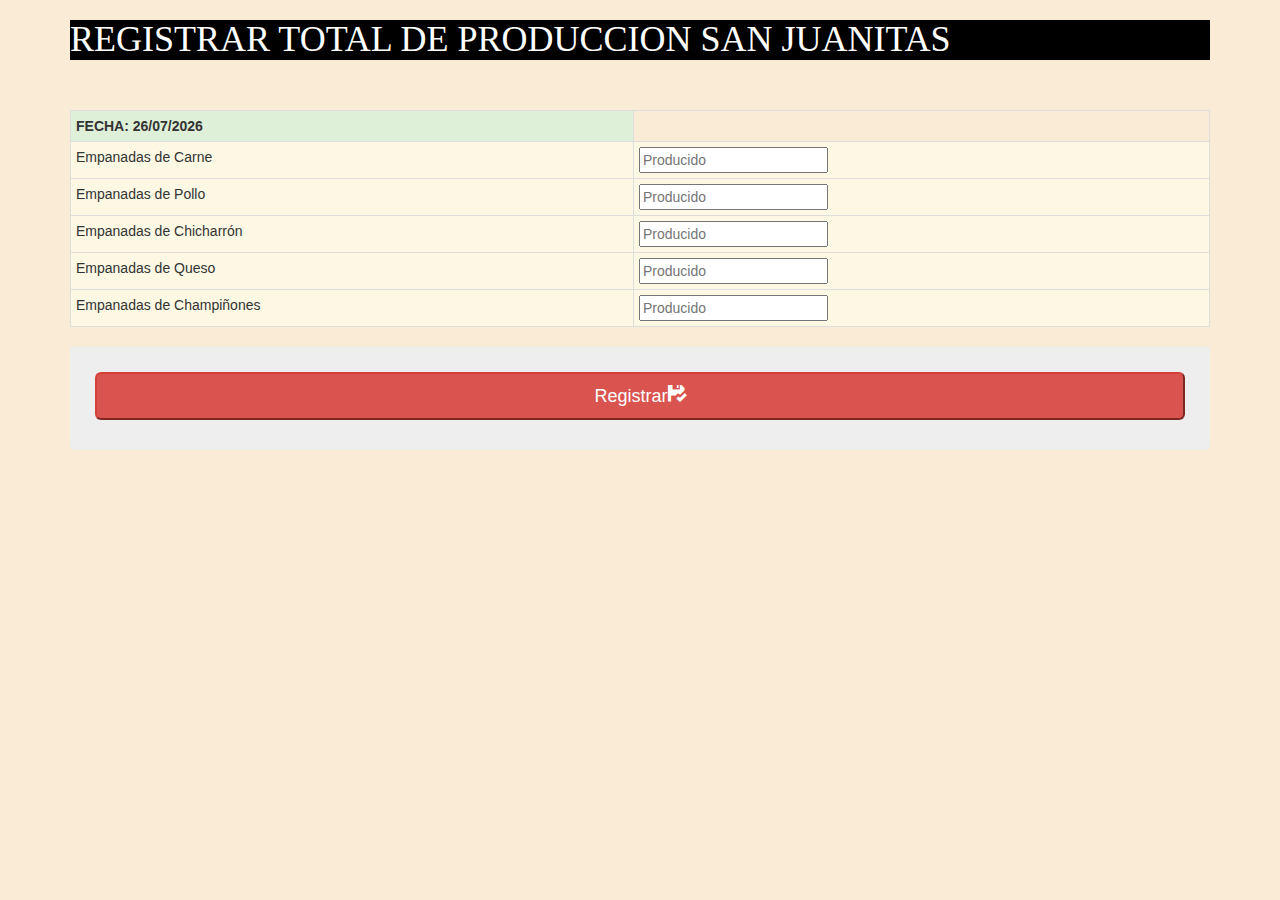
<file: Views/CU-Total-Produccion-Producto.html>
<!DOCTYPE html>
<html lang="es">
<head>
    <meta charset="UTF-8">
    <meta name="viewport" content="width=device-width, user-scalable=no, initial-scale=1.0, maximum-scale=1.0, minimum-scale=1.0">
    <link rel="stylesheet" href="../Boostrap/css/bootstrap.min.css">
    <link rel="icon" href="../Imagenes/Favicon.ico">
    <link rel="stylesheet" href="../Css/estilos.css">
    <link rel="stylesheet" href="../Boostrap/css/bootstrap.min.css">
	<link rel="stylesheet" href="../Css/estilos.css">
    <script src="../Jquery/jquery-1.11.1.min.js" ></script>
    <script src="../Boostrap/js/bootstrap.min.js"></script>
    <script src="../Js/CU-Total-Produccion.js" type="text/javascript" language="javascript1.5"></script>
    <title>Producción por producto</title>
</head>
    <body class="body">
        <div class="container">
            <section>
                <div class="table-responsive">
                    <table class="Tabla-inventario table table-bordered table-hover table-condensed" id="Tabla-total">
                        <tr class="info">
                          <h1>
                             <p class="Inventario">
                                 REGISTRAR TOTAL DE PRODUCCION SAN JUANITAS
                             </p>
                          </h1>
                    </tr>
                    <br>
                    <br>
                    <tr class="success">
                        <th>FECHA:
                            <script type="text/javascript">
                                var date = new Date();
                                var d  = date.getDate();
                                var day = (d < 10) ? '0' + d : d;
                                var m = date.getMonth() + 1;
                                var month = (m < 10) ? '0' + m : m;
                                var yy = date.getYear();
                                var year = (yy < 1000) ? yy + 1900 : yy;
                                document.write(day + "/" + month + "/" + year);
                            </script>
                        </th>
                    </tr>
                        <tr class="warning">
                        <td>Empanadas de Carne</td>
                        <td><input type="number" placeholder="Producido" class="txtInicioECarne" id="totalCarne"></td>
                        </tr>
                        <tr class="warning">
                        <td>Empanadas de Pollo</td>
                        <td><input type="number" placeholder="Producido" class="txtInicioECarne" id="totalPollo"></td>
                        </tr>
                        <tr class="warning">
                        <td>Empanadas de Chicharrón</td>
                        <td><input type="number" placeholder="Producido" class="txtInicioECarne" id="totalChicha"></td>
                        </tr>
                        <tr class="warning">
                        <td>Empanadas de Queso</td>
                        <td><input type="number" placeholder="Producido" class="txtInicioECarne" id="totalQueso"></td>
                        </tr>
                        <tr class="warning">
                        <td>Empanadas de Champiñones</td>
                        <td><input type="number" placeholder="Producido" class="txtInicioECarne" id="totalChamp"></td>
                        </tr>
                    </table>
                    <div class="form-bottom">
                    <button type="reset" class="btn-block btn-danger btn-lg" id="guardartotal">Registrar<span class="glyphicon glyphicon-floppy-saved"></span> </button>
                </div>
                </div>
            </section>
        </div>
    </body>
</html>
</file>
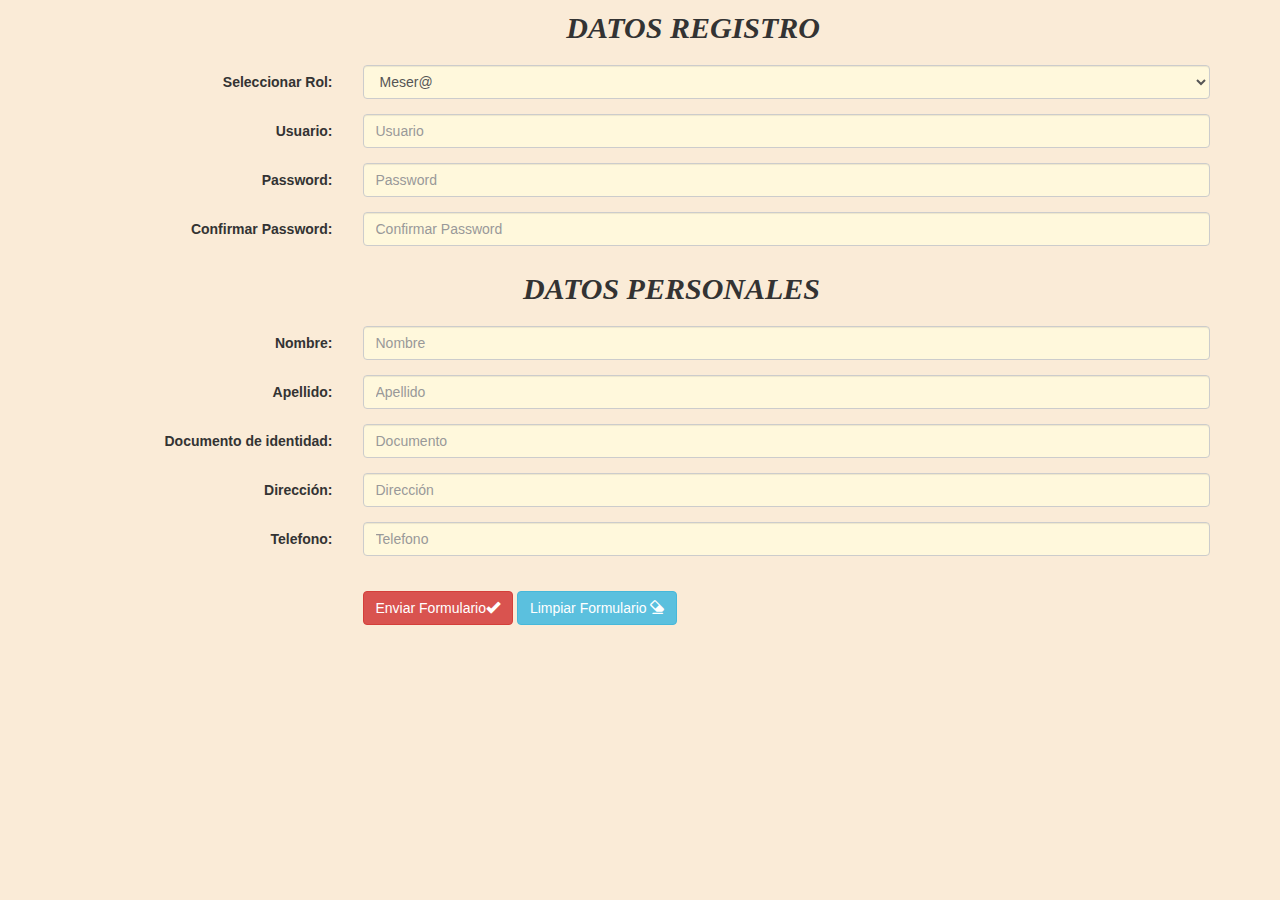
<file: Views/Registrar-Empleado.html>
<!DOCTYPE html>
<html lang="es">
	<head>
		<meta charset="utf-8">
		<meta name="viewport" content="width=device-width, user-scalable=no, initial-scale=1.0, maximum-scale=1.0, minimum-scale=1.0">
		<link rel="icon" href="../Imagenes/icon175x175.ico">
		<title>Registrar Empleado</title>
	</head>
	<body class="body">
		<div class="container">
			<form role="" action="" method="" class="form-horizontal">
				<div class="form-group">
					<label class="control-label col-xs-8 extra">DATOS REGISTRO</label>
				</div>
				<div class="form-group">
					            <label class="control-label col-xs-3">Seleccionar Rol:</label>
                					<div class="col-xs-9">
				                		<select class="form-control" id="inputRol">
                                            <option value="MESERO">Meser@</option>
                                            <option value="COCINERO">Cociner@</option>
                                            <option value="JPRODUCCION">Jefe de prducción</option>
                                        </select>
					                </div>
				            </div>
				<div class="form-group">
					<label class="control-label col-xs-3">Usuario:</label>
					<div class="col-xs-9">
						<input class="form-control" id="inputUsuario" placeholder="Usuario">
					</div>
				</div>
				<div class="form-group">
					<label class="control-label col-xs-3">Password:</label>
					<div class="col-xs-9">
						<input type="password" class="form-control" id="inputPassword" placeholder="Password">
					</div>
				</div>
				<div class="form-group">
					<label class="control-label col-xs-3">Confirmar Password:</label>
					<div class="col-xs-9">
						<input type="password" class="form-control" id="CinputPassword" placeholder="Confirmar Password">
					</div>
				</div>
				<div class="form-group">
					<label class="control-label col-xs-8 extra">DATOS PERSONALES</label>
				</div>
				<div class="form-group">
					<label class="control-label col-xs-3">Nombre:</label>
					<div class="col-xs-9">
						<input type="text" class="form-control" id="inputNombre" placeholder="Nombre">
					</div>
				</div>
				<div class="form-group">
					<label class="control-label col-xs-3">Apellido:</label>
					<div class="col-xs-9">
						<input type="text" class="form-control" id="inputApellidos" placeholder="Apellido">
					</div>
				</div>
				<div class="form-group">
					<label class="control-label col-xs-3">Documento de identidad:</label>
					<div class="col-xs-9">
						<input type="email" class="form-control" id="inputDocumento" placeholder="Documento">
					</div>
				</div>
				<div class="form-group">
					<label class="control-label col-xs-3">Dirección:</label>
					<div class="col-xs-9">
						<input type="text" class="form-control" id="inputDireccion" placeholder="Dirección">
					</div>
				</div>
				<div class="form-group">
					<label class="control-label col-xs-3" >Telefono:</label>
					<div class="col-xs-9">
						<input type="tel" class="form-control" id="inputTelefono" placeholder="Telefono">
					</div>
				</div>
				<br>
				<div class="form-group">
					<div class="col-xs-offset-3 col-xs-9">
						<button type="reset" class="btn btn-danger" id="RegistrarEmpleado" name="RegistrarEmpleado">Enviar Formulario<span class="glyphicon glyphicon-ok"></span></button>
						<button type="reset" class="btn btn-info">Limpiar Formulario <span class="glyphicon glyphicon-erase"></span></button>
					</div>
				</div>
			</form>
		</div>
		<script src="../Jquery/jquery-1.11.1.js"></script>
		<script type="text/javascript" src="../Boostrap/js/bootstrap.min.js"></script>
		<script src="../Js/Gestionar_Empleados.js" type="text/javascript" language="javascript1.5"></script>
	</body>
	<link rel="stylesheet" href="../Boostrap/css/bootstrap.min.css">
	<link rel="stylesheet" href="../Css/estilos.css">
</html>
</file>
<file: Css/estilos.css>
.navbar{
	margin-bottom: 0px;
}
.jumbotron{
	padding: 20px 0;
	background-color:red;
	color: floralwhite;	
}
.jumbotron .titulo-blog{
	font-size:50px; 
	font-family: cursive;
	font-style: oblique;
}
.jumbotron .subtitulo-blog{
	font-size: 20px;
	font-family: cursive;
	font-style: oblique;
}
.subtitulos-blog{
    background-color:antiquewhite;
	font-size: 20px;
	font-family: cursive;
	font-style: oblique;
}
.main{
	margin-top: 20px;
	margin-bottom: 20px;
}
.post{
	padding-bottom: 20px;
	margin-bottom: 20px;
	border-bottom: 1px solid #999;
}
.post .post-title a{
	color: #333;	
}
.post .thumb{
	margin-right: 10px;
	width: 50%;
}
.post .thumb img{
	width: 100%;
}
.post .contenedor-botones{
	width: 100%;	
}
.mia{
	background-color:bisque;
	font-family: cursive;
}
.miaEnunciado{
	background-color:bisque;
    font-family: cursive;
    padding-top: 5px;
    padding-right: 8px;
    padding-bottom: 5px;
    padding-left: 8px;
}
.post img{
	width:100%;
}
.extra{
	font-size: 30px;
	font-family: cursive;
	font-style: oblique;
}

.form-control{
	background-color:cornsilk
}
.Especial{
    background-color:bisque;
}
.Autor{
    background-color:aliceblue;
}
.Evaluador{
    background-color:antiquewhite;
}
.Editor{
    background-color: azure;
}
.saludo{
    width: auto; 
    font-size: 48px;
    font-family: cursive;
    font-style: italic;
    color: red;
}
.saludo1 img{
    width: 87%;
}
.body{
    background-color:antiquewhite;
}
.contenedorAnim{
    display: flex;
    width:600px;
    height: 46px;
    font-size: 39px;
    line-height: 40px;   
    overflow: hidden;
    background-color:black;
    color: aliceblue;
}
ul{    
    list-style: none;
    padding-left: 10px;
    animation: cambiar 6s;
}
ul,p{
    margin: 0;
}
@keyframes cambiar{
    0%{margin-top: 0;}
    20%{margin-top: 0;}
    25%{margin-top: -40px;}
    50%{margin-top: -40px;}
    55%{margin-top: -80px;}
    80%{margin-top: -80px;}
    85%{margin-top: -40px;}
    95%{margin-top: -40px;}
    100%{margin-top: 0px;}
}
.bla{
    width: 100%;
    height: 600px;;
}
.ojo{
    color: aqua;
}
.consultas{
	font-family: cursive;
	font-style: oblique;
    background-color: antiquewhite;
    color: black;
}
.Bienvenido-Usuario{
    background-color:firebrick;
    font-family: serif;
    font-style: italic;
    font-size: 25px;
}
.Notificacion-Usuario{
    font-family: fantasy;
    font-style: italic;
    font-size: 40px;
    background-color:black;
    border-bottom: 6px;
    border-style: groove;
}
.iframe{
    border: 0px;
}
#contentWrap{
                display: none;
            }
#chatWrap{
    float: left;
}
#chat{
    position: relative;
    width: 100%;
    float:left;
    min-height:100%;
    height: 90%;
    overflow: auto;
}
/*--Media Querie --*/
@media screen and (max-width: 768px){
	.post .thumb{
		width: 100%;
		margin-bottom: 20px;
		margin-right: 0;
	}
}

.Inventario{
    font-family: cursive;
    background-color: black;
    color: white;
    justify-content: flex-end;
}

.form-bottom {
	padding: 25px 25px 30px 25px;
	background: #eee;
	-moz-border-radius: 0 0 4px 4px; -webkit-border-radius: 0 0 4px 4px; border-radius: 0 0 4px 4px;
	text-align: left;
}
.tablaConsolidado{

}
</file>
